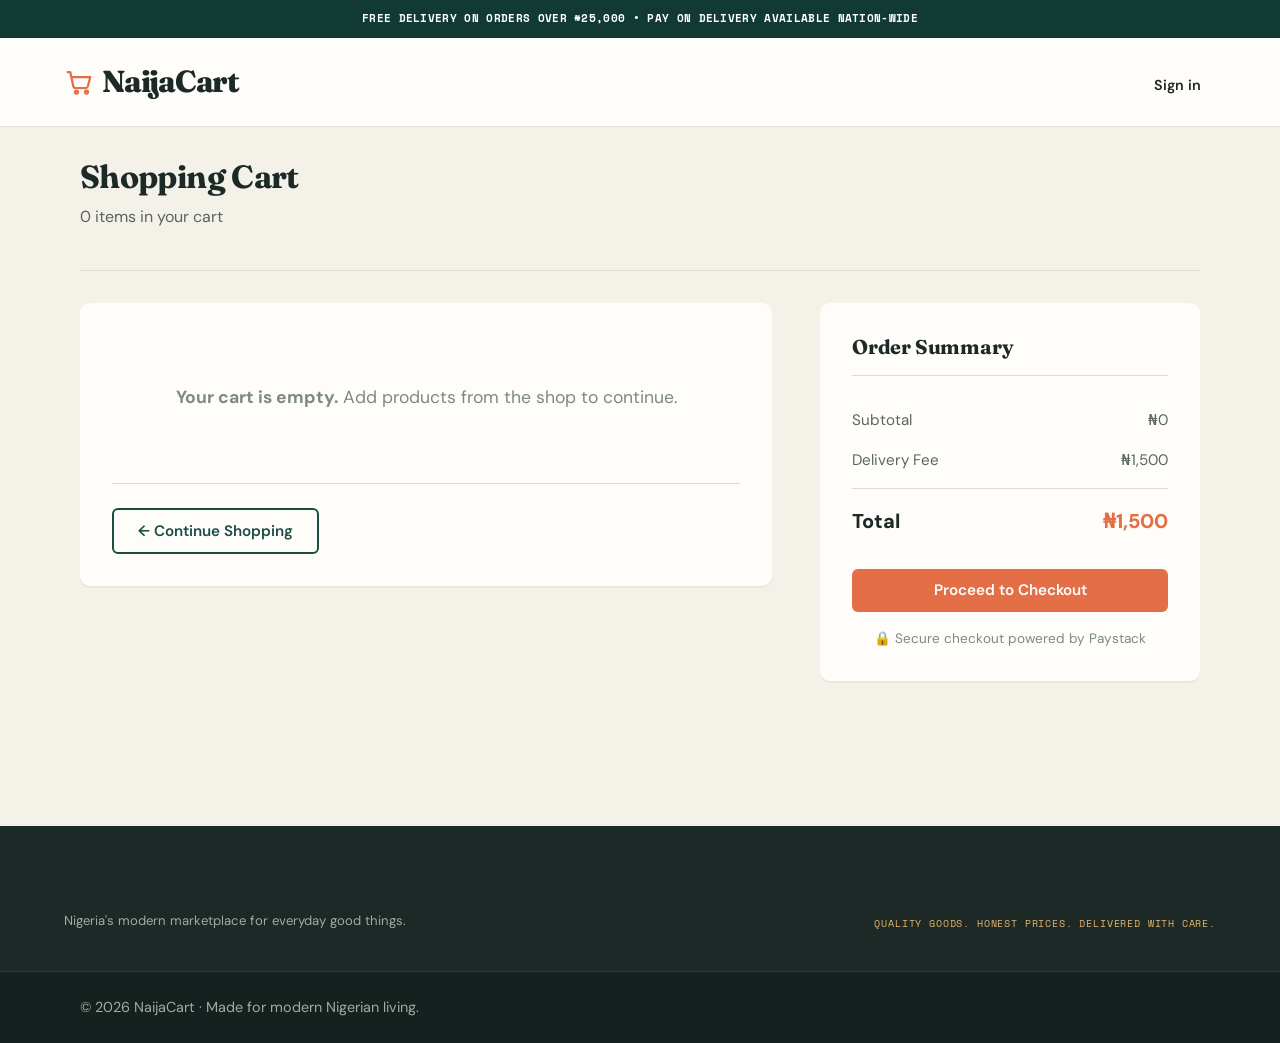
<file: naijacart-frontend/cart.html>
<!doctype html>
<html lang="en">
  <head>
    <meta charset="UTF-8" />
    <meta name="viewport" content="width=device-width, initial-scale=1.0" />
    <title>Shopping Cart - NaijaCart</title>
    <link rel="stylesheet" href="css/styles.css" />
  </head>
  <body>
    <!-- Promo Bar -->
    <div class="promo-bar">
      <div class="container">
        <p>
          Free delivery on orders over ₦25,000 • Pay on delivery available
          nation-wide
        </p>
      </div>
    </div>

    <header class="site-header">
      <div class="container header-inner">
        <a class="logo" href="index.html" aria-label="NaijaCart home">
          <svg
            class="brand-cart"
            aria-hidden="true"
            viewBox="0 0 24 24"
            focusable="false"
          >
            <path
              d="M3 4h2l2.4 11.2a2 2 0 0 0 2 1.6h7.8a2 2 0 0 0 1.9-1.4L21 8H6"
            />
            <circle cx="10" cy="20" r="1.2" />
            <circle cx="18" cy="20" r="1.2" />
          </svg>
          <span>NaijaCart</span>
        </a>
        <nav class="header-actions">
          <div class="account-actions">
            <div class="account-menu-wrap">
              <button
                id="account-btn"
                class="icon-btn"
                type="button"
                aria-expanded="false"
                aria-haspopup="menu"
              >
                Sign in
              </button>
              <div id="account-menu" class="account-menu" role="menu" hidden>
                <button
                  type="button"
                  class="account-menu-item"
                  data-action="profile"
                  role="menuitem"
                >
                  Edit profile
                </button>
                <button
                  type="button"
                  class="account-menu-item danger"
                  data-action="signout"
                  role="menuitem"
                >
                  Sign out
                </button>
              </div>
            </div>
            <a
              id="admin-link"
              class="admin-link"
              href="admin.html"
              aria-label="Open admin dashboard"
              title="Admin dashboard"
              hidden
            >
              <svg aria-hidden="true" viewBox="0 0 24 24" focusable="false">
                <rect x="3" y="3" width="7" height="7" rx="1" />
                <rect x="14" y="3" width="7" height="7" rx="1" />
                <rect x="3" y="14" width="7" height="7" rx="1" />
                <rect x="14" y="14" width="7" height="7" rx="1" />
              </svg>
              <span class="admin-link-label">Admin dashboard</span>
            </a>
          </div>
        </nav>
      </div>
    </header>

    <main class="cart-page">
      <div class="container">
        <div class="cart-page-header">
          <h1>Shopping Cart</h1>
          <p class="cart-count-text">
            <span id="cart-items-count">0</span> items in your cart
          </p>
        </div>

        <div class="cart-layout">
          <!-- Cart Items Section -->
          <div class="cart-items-section">
            <div id="cart-items-container"></div>
            <div class="cart-actions-bottom">
              <a href="index.html" class="btn btn-outline"
                >← Continue Shopping</a
              >
            </div>
          </div>

          <!-- Order Summary Section -->
          <div class="cart-summary-section">
            <div class="order-summary-card">
              <h2>Order Summary</h2>
              <div class="summary-details">
                <div class="summary-row">
                  <span>Subtotal</span>
                  <span id="summary-subtotal">₦0</span>
                </div>
                <div class="summary-row">
                  <span>Delivery Fee</span>
                  <span id="summary-delivery">₦0</span>
                </div>
                <div class="summary-row total">
                  <span>Total</span>
                  <span id="summary-total">₦0</span>
                </div>
              </div>
              <div id="free-delivery-msg" class="free-delivery-msg" hidden>
                ✓ Free delivery on orders over ₦25,000
              </div>
              <button id="checkout-btn" class="btn btn-primary btn-block">
                Proceed to Checkout
              </button>
              <div class="secure-checkout">
                <span>🔒 Secure checkout powered by Paystack</span>
              </div>
            </div>
          </div>
        </div>
      </div>
    </main>

    <!-- Footer -->
    <footer class="site-footer">
      <div class="container footer-inner">
        <div class="footer-brand">
          <h3>NaijaCart</h3>
          <p>Nigeria's modern marketplace for everyday good things.</p>
        </div>
        <p class="footer-meta">
          Quality goods. Honest prices. Delivered with care.
        </p>
      </div>
      <div class="footer-bottom">
        <div class="container">
          <p>
            &copy; 2026 NaijaCart <span aria-hidden="true">&middot;</span> Made
            for modern Nigerian living.
          </p>
        </div>
      </div>
    </footer>

    <!-- Auth dialog -->
    <dialog id="auth-dialog" class="dialog auth-dialog">
      <div class="auth-brand" aria-hidden="true">
        <svg class="auth-brand-icon" viewBox="0 0 24 24" focusable="false">
          <path
            d="M3 4h2l2.4 11.2a2 2 0 0 0 2 1.6h7.8a2 2 0 0 0 1.9-1.4L21 8H6"
          />
          <circle cx="10" cy="20" r="1.2" />
          <circle cx="18" cy="20" r="1.2" />
        </svg>
        <span>NaijaCart</span>
      </div>
      <div class="dialog-head">
        <h2 id="auth-title">Sign in</h2>
        <button
          type="button"
          class="dialog-close"
          data-close
          aria-label="Close dialog"
        >
          &times;
        </button>
      </div>
      <form
        id="auth-form"
        class="auth-form"
        novalidate
        onsubmit="return false;"
      >
        <div id="auth-name-fields" class="field" hidden>
          <label for="auth-first-name">First name</label>
          <input
            id="auth-first-name"
            name="first_name"
            type="text"
            autocomplete="given-name"
            placeholder="e.g. Amara"
            required
          />
        </div>
        <div id="auth-last-name-field" class="field" hidden>
          <label for="auth-last-name">Last name</label>
          <input
            id="auth-last-name"
            name="last_name"
            type="text"
            autocomplete="family-name"
            placeholder="e.g. Okafor"
            required
          />
        </div>
        <div id="auth-phone-field" class="field" hidden>
          <label for="auth-phone">Phone number</label>
          <input
            id="auth-phone"
            name="phone"
            type="tel"
            autocomplete="tel"
            placeholder="e.g. 08012345678"
            required
          />
        </div>
        <div class="field">
          <label for="auth-email">Email</label>
          <input
            id="auth-email"
            name="email"
            type="email"
            autocomplete="email"
            placeholder="e.g. amara@example.com"
            required
          />
        </div>
        <div class="field password-field">
          <label for="auth-password">Password</label>
          <div class="password-input-wrapper">
            <input
              id="auth-password"
              name="password"
              type="password"
              autocomplete="current-password"
              placeholder="At least 6 characters"
              required
            />
            <button
              type="button"
              class="password-toggle"
              aria-label="Show password"
              aria-pressed="false"
            >
              Show
            </button>
          </div>
        </div>
        <div id="auth-address-field" class="field" hidden>
          <label for="auth-address">Address</label>
          <input
            id="auth-address"
            name="address"
            type="text"
            autocomplete="street-address"
            placeholder="e.g. 12 Adeola Street, Lagos"
            required
          />
        </div>
        <p
          id="auth-error"
          class="form-error"
          role="alert"
          tabindex="-1"
          hidden
        ></p>
        <button
          type="submit"
          class="btn btn-primary btn-block"
          id="auth-submit"
        >
          Sign in
        </button>
        <button type="button" class="btn-link" id="auth-toggle">
          New here? Create an account
        </button>
      </form>
    </dialog>

    <script type="module" src="js/cart-page.js?v=20260902-1"></script>
  </body>
</html>
</file>
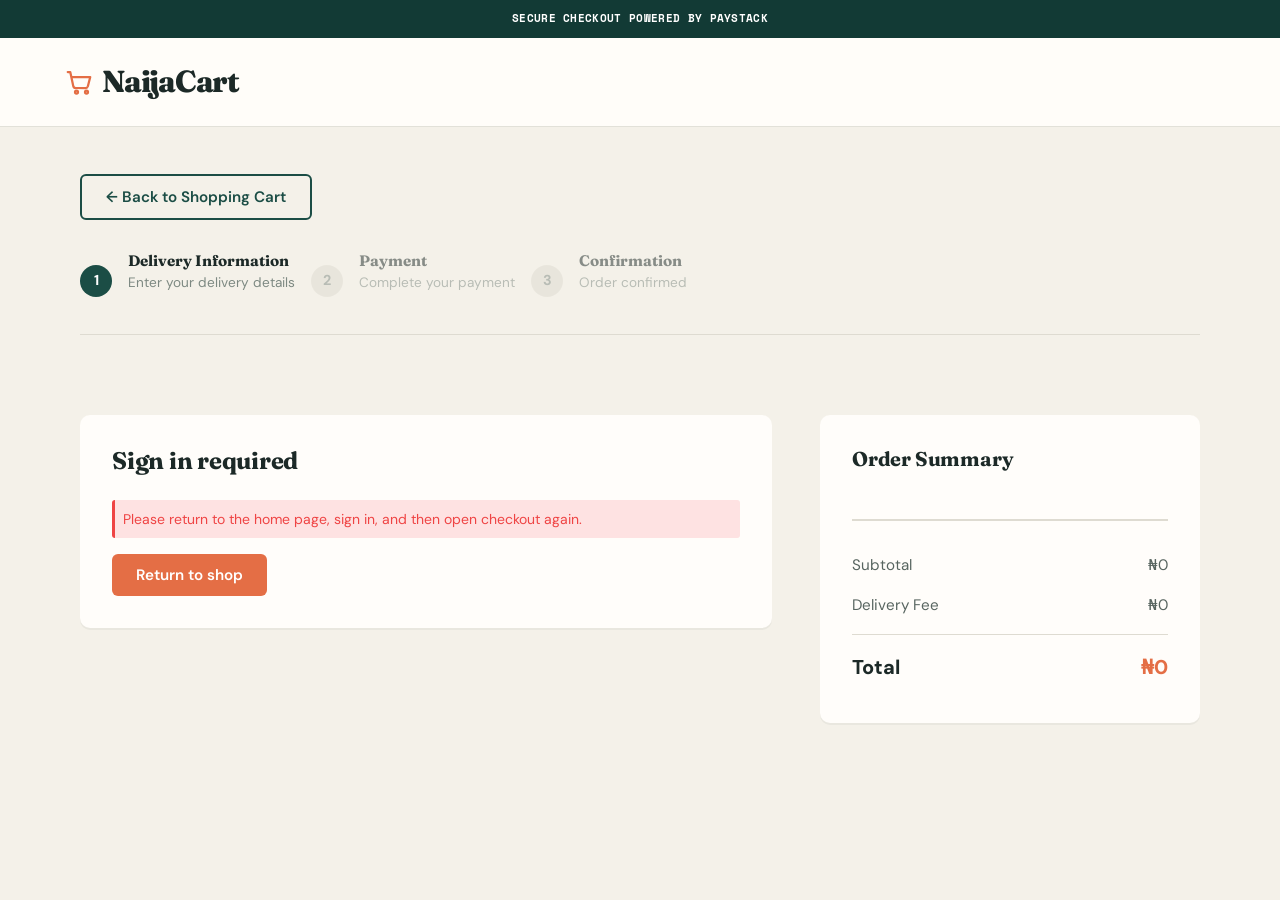
<file: naijacart-frontend/checkout.html>
<!doctype html>
<html lang="en">
  <head>
    <meta charset="UTF-8" />
    <meta name="viewport" content="width=device-width, initial-scale=1.0" />
    <title>Checkout - NaijaCart</title>
    <link rel="stylesheet" href="css/styles.css" />
    <script src="https://js.paystack.co/v1/inline.js"></script>
  </head>
  <body>
    <!-- Promo Bar -->
    <div class="promo-bar">
      <div class="container">
        <p>Secure checkout powered by Paystack</p>
      </div>
    </div>

    <header class="site-header">
      <div class="container header-inner">
        <a class="logo" href="index.html" aria-label="NaijaCart home">
          <svg
            class="brand-cart"
            aria-hidden="true"
            viewBox="0 0 24 24"
            focusable="false"
          >
            <path
              d="M3 4h2l2.4 11.2a2 2 0 0 0 2 1.6h7.8a2 2 0 0 0 1.9-1.4L21 8H6"
            />
            <circle cx="10" cy="20" r="1.2" />
            <circle cx="18" cy="20" r="1.2" />
          </svg>
          <span>NaijaCart</span>
        </a>
      </div>
    </header>

    <main class="checkout-page">
      <div class="container">
        <a href="cart.html" class="btn btn-outline checkout-back-link"
          >← Back to Shopping Cart</a
        >
        <div class="checkout-layout">
          <!-- Checkout Steps -->
          <div class="checkout-steps">
            <div class="step active">
              <div class="step-number">1</div>
              <div class="step-info">
                <h3>Delivery Information</h3>
                <p>Enter your delivery details</p>
              </div>
            </div>
            <div class="step">
              <div class="step-number">2</div>
              <div class="step-info">
                <h3>Payment</h3>
                <p>Complete your payment</p>
              </div>
            </div>
            <div class="step">
              <div class="step-number">3</div>
              <div class="step-info">
                <h3>Confirmation</h3>
                <p>Order confirmed</p>
              </div>
            </div>
          </div>

          <!-- Checkout Form -->
          <div class="checkout-main">
            <div class="checkout-section">
              <h2>Delivery Information</h2>
              <form
                id="checkout-form"
                class="checkout-form"
                autocomplete="on"
                novalidate
              >
                <div class="form-row">
                  <div class="field">
                    <label for="checkout-address">Delivery Address *</label>
                    <input
                      id="checkout-address"
                      name="delivery_address"
                      type="text"
                      required
                      autocomplete="street-address"
                      placeholder="e.g. 12 Allen Avenue, Ikeja, Lagos"
                    />
                  </div>
                  <div class="field">
                    <label for="checkout-phone">Phone Number *</label>
                    <input
                      id="checkout-phone"
                      name="phone"
                      type="tel"
                      required
                      autocomplete="tel"
                      placeholder="080…"
                    />
                  </div>
                </div>

                <fieldset class="field">
                  <legend>Payment Method *</legend>
                  <div class="payment-methods">
                    <div class="payment-option">
                      <input
                        type="radio"
                        id="paystack-payment"
                        name="payment_method"
                        value="paystack"
                        checked
                      />
                      <label for="paystack-payment" class="payment-label">
                        <span class="payment-icon">💳</span>
                        <div class="payment-info">
                          <strong>Pay with Card/Transfer</strong>
                          <small
                            >Instant payment via Paystack (Card, Bank Transfer,
                            USSD)</small
                          >
                        </div>
                      </label>
                    </div>
                    <div class="payment-option">
                      <input
                        type="radio"
                        id="cod-payment"
                        name="payment_method"
                        value="cod"
                      />
                      <label for="cod-payment" class="payment-label">
                        <span class="payment-icon">📦</span>
                        <div class="payment-info">
                          <strong>Pay on Delivery</strong>
                          <small>Cash payment when your order arrives</small>
                        </div>
                      </label>
                    </div>
                  </div>
                </fieldset>

                <p id="checkout-error" class="form-error" hidden></p>
                <button
                  type="button"
                  class="btn btn-primary btn-block"
                  id="checkout-submit-btn"
                >
                  Continue to Payment
                </button>
              </form>
            </div>
          </div>

          <!-- Order Summary -->
          <div class="checkout-sidebar">
            <div class="order-summary">
              <h2>Order Summary</h2>
              <div id="order-items"></div>
              <div class="summary-totals">
                <div class="summary-row">
                  <span>Subtotal</span>
                  <span id="summary-subtotal">₦0</span>
                </div>
                <div class="summary-row">
                  <span>Delivery Fee</span>
                  <span id="summary-delivery">₦0</span>
                </div>
                <div class="summary-row total">
                  <span>Total</span>
                  <span id="summary-total">₦0</span>
                </div>
              </div>
              <div id="free-delivery-msg" class="free-delivery-msg" hidden>
                ✓ Free delivery on orders over ₦25,000
              </div>
            </div>
          </div>
        </div>
      </div>
    </main>

    <script type="module" src="js/checkout.js?v=20260827-9"></script>
  </body>
</html>
</file>
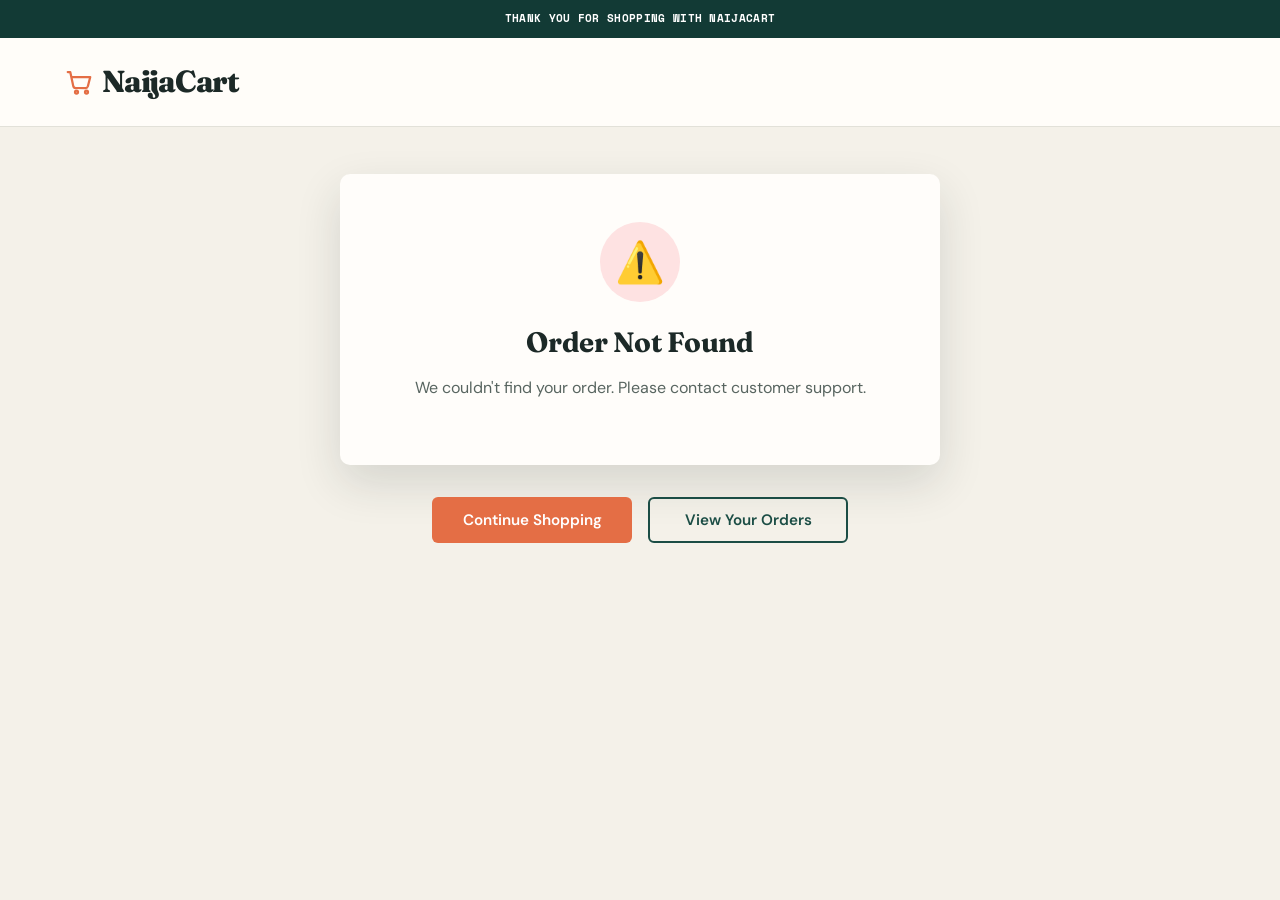
<file: naijacart-frontend/confirmation.html>
<!doctype html>
<html lang="en">
  <head>
    <meta charset="UTF-8" />
    <meta name="viewport" content="width=device-width, initial-scale=1.0" />
    <title>Order Confirmation - NaijaCart</title>
    <link rel="stylesheet" href="css/styles.css" />
  </head>
  <body>
    <!-- Promo Bar -->
    <div class="promo-bar">
      <div class="container">
        <p>Thank you for shopping with NaijaCart</p>
      </div>
    </div>

    <header class="site-header">
      <div class="container header-inner">
        <a class="logo" href="index.html" aria-label="NaijaCart home">
          <svg
            class="brand-cart"
            aria-hidden="true"
            viewBox="0 0 24 24"
            focusable="false"
          >
            <path
              d="M3 4h2l2.4 11.2a2 2 0 0 0 2 1.6h7.8a2 2 0 0 0 1.9-1.4L21 8H6"
            />
            <circle cx="10" cy="20" r="1.2" />
            <circle cx="18" cy="20" r="1.2" />
          </svg>
          <span>NaijaCart</span>
        </a>
      </div>
    </header>

    <main class="confirmation-page">
      <div class="container">
        <div class="confirmation-content">
          <div id="confirmation-message"></div>
          <div class="confirmation-actions">
            <a href="index.html" class="btn btn-primary">Continue Shopping</a>
            <a id="view-orders-link" href="profile.html" class="btn btn-outline"
              >View Your Orders</a
            >
          </div>
        </div>
      </div>
    </main>

    <script type="module" src="js/confirmation.js"></script>
  </body>
</html>
</file>
<file: naijacart-frontend/css/styles.css>
@import url("https://fonts.googleapis.com/css2?family=DM+Sans:wght@400;500;600;700&family=Fraunces:opsz,wght@9..144,600;9..144,700&family=Space+Mono:wght@400;700&display=swap");

/* ============================================================
   NaijaCart — Professional E-Commerce Styling
   Nigerian marketplace with modern, conversion-focused design
   ============================================================ */

:root {
  /* Brand Colors — Nigerian-inspired professional palette */
  --brand-primary: #00695c; /* Deep Nigerian green - trust and growth */
  --brand-primary-dark: #004d40; /* Darker shade for hover states */
  --brand-primary-light: #e0f2f1; /* Light tint for backgrounds */

  /* CTA Colors — High contrast for conversions */
  --cta-primary: #ff6b35; /* Warm orange - urgency and action */
  --cta-primary-hover: #e55a2b; /* Darker orange for hover */
  --cta-secondary: #00695c; /* Brand color for secondary actions */

  /* Neutral Colors — Clean, professional base */
  --ink-primary: #1a1a2e; /* Near-black for primary text */
  --ink-secondary: #4a4a5e; /* Dark gray for secondary text */
  --ink-muted: #6b6b7d; /* Medium gray for subtle text */
  --ink-faint: #8b8b9a; /* Light gray for very subtle text */

  /* Surface Colors — Product-first approach */
  --surface-primary: #ffffff; /* Pure white for cards and main content */
  --surface-secondary: #f8f9fa; /* Very light gray for section backgrounds */
  --surface-tertiary: #e9ecef; /* Light gray for borders and dividers */
  --surface-elevated: #ffffff; /* White with shadow for elevated elements */

  /* Semantic Colors */
  --success: #10b981; /* Green for success states */
  --success-light: #d1fae5; /* Light green for success backgrounds */
  --warning: #f59e0b; /* Amber for warnings */
  --warning-light: #fef3c7; /* Light amber for warning backgrounds */
  --error: #ef4444; /* Red for errors */
  --error-light: #fee2e2; /* Light red for error backgrounds */
  --info: #3b82f6; /* Blue for informational states */
  --info-light: #dbeafe; /* Light blue for info backgrounds */

  /* Typography */
  --font-primary:
    -apple-system, BlinkMacSystemFont, "Segoe UI", Roboto, "Helvetica Neue",
    Arial, sans-serif;
  --font-heading:
    -apple-system, BlinkMacSystemFont, "Segoe UI", Roboto, "Helvetica Neue",
    Arial, sans-serif;

  /* Spacing Scale — Consistent rhythm */
  --space-xs: 0.25rem; /* 4px */
  --space-sm: 0.5rem; /* 8px */
  --space-md: 1rem; /* 16px */
  --space-lg: 1.5rem; /* 24px */
  --space-xl: 2rem; /* 32px */
  --space-2xl: 3rem; /* 48px */

  /* Border Radius — Modern, approachable */
  --radius-sm: 6px;
  --radius-md: 10px;
  --radius-lg: 14px;
  --radius-full: 9999px;

  /* Shadows — Depth and hierarchy */
  --shadow-sm: 0 1px 3px rgba(0, 0, 0, 0.08);
  --shadow-md: 0 4px 12px rgba(0, 0, 0, 0.1);
  --shadow-lg: 0 8px 24px rgba(0, 0, 0, 0.12);
  --shadow-xl: 0 16px 48px rgba(0, 0, 0, 0.15);

  /* Transitions — Smooth interactions */
  --transition-fast: 0.15s ease;
  --transition-base: 0.25s ease;
  --transition-slow: 0.4s ease;
}

/* ============================================================
   Base Styles & Reset
   ============================================================ */
*,
*::before,
*::after {
  box-sizing: border-box;
  margin: 0;
  padding: 0;
}

html {
  font-size: 16px;
  -webkit-font-smoothing: antialiased;
  -moz-osx-font-smoothing: grayscale;
}

body {
  font-family: var(--font-primary);
  background: var(--surface-secondary);
  color: var(--ink-primary);
  line-height: 1.6;
  min-height: 100vh;
}

img {
  max-width: 100%;
  height: auto;
  display: block;
}

button {
  font-family: inherit;
  cursor: pointer;
  border: none;
  background: none;
}

input,
select,
textarea {
  font-family: inherit;
  font-size: inherit;
}

/* ============================================================
   Layout & Container
   ============================================================ */
.container {
  width: min(1280px, 92%);
  margin-inline: auto;
  padding-inline: var(--space-md);
}

/* ============================================================
   Typography
   ============================================================ */
h1,
h2,
h3,
h4,
h5,
h6 {
  font-family: var(--font-heading);
  font-weight: 700;
  line-height: 1.2;
  color: var(--ink-primary);
}

h1 {
  font-size: 2.5rem;
  letter-spacing: -0.02em;
}
h2 {
  font-size: 2rem;
  letter-spacing: -0.01em;
}
h3 {
  font-size: 1.5rem;
}
h4 {
  font-size: 1.25rem;
}
h5 {
  font-size: 1.125rem;
}
h6 {
  font-size: 1rem;
}

p {
  margin-bottom: var(--space-md);
  color: var(--ink-secondary);
}

a {
  color: var(--brand-primary);
  text-decoration: none;
  transition: color var(--transition-fast);
}

a:hover {
  color: var(--brand-primary-dark);
}

/* ============================================================
   Buttons — Professional CTA Design
   ============================================================ */
.btn {
  display: inline-flex;
  align-items: center;
  justify-content: center;
  gap: var(--space-sm);
  padding: 0.75rem 1.5rem;
  border-radius: var(--radius-md);
  border: none;
  font-weight: 600;
  font-size: 0.95rem;
  line-height: 1.2;
  text-decoration: none;
  cursor: pointer;
  transition: all var(--transition-base);
  white-space: nowrap;
}

.btn:focus {
  outline: 2px solid var(--brand-primary);
  outline-offset: 2px;
}

/* Primary CTA — The most important action */
.btn-primary {
  background: var(--cta-primary);
  color: white;
  box-shadow: var(--shadow-sm);
}

.btn-primary:hover {
  background: var(--cta-primary-hover);
  box-shadow: var(--shadow-md);
  transform: translateY(-1px);
}

.btn-primary:active {
  transform: translateY(0);
}

/* Secondary CTA — Alternative actions */
.btn-secondary {
  background: var(--cta-secondary);
  color: white;
  box-shadow: var(--shadow-sm);
}

.btn-secondary:hover {
  background: var(--brand-primary-dark);
  box-shadow: var(--shadow-md);
  transform: translateY(-1px);
}

/* Outline buttons — Less prominent actions */
.btn-outline {
  background: transparent;
  color: var(--brand-primary);
  border: 2px solid var(--brand-primary);
}

.btn-outline:hover {
  background: var(--brand-primary);
  color: white;
}

/* Ghost buttons — Very subtle actions */
.btn-ghost {
  background: transparent;
  color: var(--ink-secondary);
}

.btn-ghost:hover {
  background: var(--surface-tertiary);
  color: var(--ink-primary);
}

/* Button sizes */
.btn-sm {
  padding: 0.5rem 1rem;
  font-size: 0.875rem;
}

.btn-lg {
  padding: 1rem 2rem;
  font-size: 1.125rem;
}

.btn-block {
  width: 100%;
}

/* Link buttons — Text-only actions */
.btn-link {
  background: none;
  border: none;
  color: var(--brand-primary);
  font-weight: 600;
  text-decoration: none;
  cursor: pointer;
  padding: 0;
}

.btn-link:hover {
  text-decoration: underline;
  color: var(--brand-primary-dark);
}

/* ============================================================
   Promo Bar — Announcement Banner
   ============================================================ */
.promo-bar {
  background: var(--brand-primary);
  color: white;
  padding: var(--space-sm) 0;
  text-align: center;
  font-size: 0.875rem;
  font-weight: 600;
}

.promo-bar p {
  margin: 0;
  color: white;
}

/* ============================================================
   Header — Professional Navigation
   ============================================================ */
.site-header {
  background: var(--surface-primary);
  box-shadow: var(--shadow-sm);
  position: sticky;
  top: 0;
  z-index: 100;
  border-bottom: 1px solid var(--surface-tertiary);
}

.header-inner {
  display: flex;
  align-items: center;
  justify-content: space-between;
  gap: var(--space-lg);
  padding: var(--space-md) 0;
  height: 80px;
}

/* Logo */
.logo {
  font-size: 1.75rem;
  font-weight: 800;
  color: var(--brand-primary);
  text-decoration: none;
  letter-spacing: -0.02em;
  display: flex;
  align-items: center;
  gap: var(--space-sm);
}

.logo:hover {
  color: var(--brand-primary-dark);
}

/* Search */
.search-wrap {
  flex: 1;
  max-width: 480px;
  position: relative;
}

.search {
  width: 100%;
  padding: 0.75rem 1rem 0.75rem 2.75rem;
  border: 2px solid var(--surface-tertiary);
  border-radius: var(--radius-full);
  font-size: 0.95rem;
  background: var(--surface-secondary);
  transition: all var(--transition-base);
}

.search:focus {
  outline: none;
  border-color: var(--brand-primary);
  background: var(--surface-primary);
  box-shadow: 0 0 0 3px var(--brand-primary-light);
}

.search::placeholder {
  color: var(--ink-faint);
}

/* Header Actions */
.header-actions {
  display: flex;
  align-items: center;
  gap: var(--space-sm);
}

.icon-btn {
  display: flex;
  align-items: center;
  gap: var(--space-sm);
  padding: 0.6rem 1rem;
  background: var(--surface-secondary);
  border: 1px solid var(--surface-tertiary);
  border-radius: var(--radius-md);
  font-weight: 600;
  font-size: 0.9rem;
  color: var(--ink-secondary);
  transition: all var(--transition-base);
}

.icon-btn:hover {
  background: var(--surface-tertiary);
  color: var(--ink-primary);
  border-color: var(--ink-muted);
}

.icon-btn svg {
  width: 20px;
  height: 20px;
}

/* Cart button with badge */
.cart-btn {
  position: relative;
}

.cart-count {
  background: var(--cta-primary);
  color: white;
  font-size: 0.75rem;
  font-weight: 700;
  padding: 0.2rem 0.5rem;
  border-radius: var(--radius-full);
  min-width: 20px;
  text-align: center;
}

/* ============================================================
   Product Grid — Responsive Layout
   ============================================================ */
.grid {
  display: grid;
  grid-template-columns: repeat(auto-fill, minmax(260px, 1fr));
  gap: var(--space-lg);
  margin-top: var(--space-lg);
}

/* ============================================================
   Product Cards — Clean, Professional Design
   ============================================================ */
.card {
  background: var(--surface-primary);
  border-radius: var(--radius-lg);
  box-shadow: var(--shadow-sm);
  overflow: hidden;
  transition: all var(--transition-base);
  border: 1px solid var(--surface-tertiary);
  display: flex;
  flex-direction: column;
}

.card:hover {
  box-shadow: var(--shadow-lg);
  transform: translateY(-4px);
  border-color: var(--brand-primary-light);
}

.card-img {
  width: 100%;
  height: 220px;
  object-fit: cover;
  background: var(--surface-secondary);
  border-bottom: 1px solid var(--surface-tertiary);
}

.card-body {
  padding: var(--space-lg);
  flex: 1;
  display: flex;
  flex-direction: column;
}

.card-title {
  font-size: 1.1rem;
  font-weight: 600;
  margin-bottom: var(--space-sm);
  color: var(--ink-primary);
  line-height: 1.4;
  display: -webkit-box;
  line-clamp: 2;
  -webkit-line-clamp: 2;
  -webkit-box-orient: vertical;
  overflow: hidden;
}

.card-price {
  color: var(--cta-primary);
  font-weight: 800;
  font-size: 1.5rem;
  margin-bottom: var(--space-md);
  letter-spacing: -0.01em;
}

.card-footer {
  margin-top: auto;
}

/* ============================================================
   Category Chips — Modern Filter Design
   ============================================================ */
.category-section {
  padding: var(--space-xl) 0;
  background: var(--surface-primary);
  border-bottom: 1px solid var(--surface-tertiary);
}

.category-section h2 {
  margin-bottom: var(--space-lg);
  font-size: 1.5rem;
}

.chips {
  display: flex;
  gap: var(--space-sm);
  flex-wrap: wrap;
}

.chip {
  padding: 0.6rem 1.2rem;
  border: 2px solid var(--surface-tertiary);
  border-radius: var(--radius-full);
  background: var(--surface-primary);
  color: var(--ink-secondary);
  font-weight: 600;
  font-size: 0.9rem;
  cursor: pointer;
  transition: all var(--transition-base);
}

.chip:hover {
  border-color: var(--brand-primary);
  color: var(--brand-primary);
  background: var(--brand-primary-light);
}

.chip.active {
  background: var(--brand-primary);
  color: white;
  border-color: var(--brand-primary);
}

/* ============================================================
   Catalog Section
   ============================================================ */
.catalog-section {
  padding: var(--space-2xl) 0;
}

.toolbar {
  display: flex;
  justify-content: space-between;
  align-items: center;
  margin-bottom: var(--space-xl);
  flex-wrap: wrap;
  gap: var(--space-md);
}

.sort-label {
  display: flex;
  align-items: center;
  gap: var(--space-sm);
  font-weight: 600;
  color: var(--ink-secondary);
}

.sort-select {
  padding: 0.6rem 2rem 0.6rem 1rem;
  border: 2px solid var(--surface-tertiary);
  border-radius: var(--radius-md);
  font-size: 0.95rem;
  background: var(--surface-primary);
  color: var(--ink-primary);
  cursor: pointer;
  appearance: none;
  background-image: url("data:image/svg+xml,%3Csvg xmlns='http://www.w3.org/2000/svg' width='12' height='12' viewBox='0 0 12 12'%3E%3Cpath fill='%236b6b7d' d='M6 8L1 3h10z'/%3E%3C/svg%3E");
  background-repeat: no-repeat;
  background-position: right 0.75rem center;
  transition: border-color var(--transition-fast);
}

.sort-select:focus {
  outline: none;
  border-color: var(--brand-primary);
}

/* ============================================================
   Dialogs/Modals — Professional Overlay Design
   ============================================================ */
.dialog {
  border: none;
  border-radius: var(--radius-lg);
  box-shadow: var(--shadow-xl);
  padding: 0;
  max-width: 520px;
  width: 90%;
  max-height: 90vh;
  overflow-y: auto;
  background: var(--surface-primary);
  z-index: 1000;
}

.dialog::backdrop {
  background: rgba(0, 0, 0, 0.5);
  backdrop-filter: blur(4px);
  z-index: 999;
}

.dialog-head {
  display: flex;
  justify-content: space-between;
  align-items: center;
  padding: var(--space-lg);
  border-bottom: 1px solid var(--surface-tertiary);
  background: var(--surface-secondary);
}

.dialog-head h2 {
  margin: 0;
  font-size: 1.25rem;
}

.dialog-close {
  width: 36px;
  height: 36px;
  display: flex;
  align-items: center;
  justify-content: center;
  border: none;
  background: var(--surface-tertiary);
  border-radius: var(--radius-md);
  color: var(--ink-secondary);
  font-size: 1.5rem;
  cursor: pointer;
  transition: all var(--transition-fast);
}

.dialog-close:hover {
  background: var(--ink-muted);
  color: white;
}

.dialog-body {
  padding: var(--space-lg);
}

/* ============================================================
   Forms — Professional Input Design
   ============================================================ */
.auth-form {
  padding: var(--space-lg);
}

.field {
  margin-bottom: var(--space-lg);
}

.field label,
.field legend {
  display: block;
  margin-bottom: var(--space-sm);
  font-weight: 600;
  font-size: 0.9rem;
  color: var(--ink-primary);
}

.checkout-form fieldset {
  border: 0;
  padding: 0;
}

.field input,
.field select,
.field textarea {
  width: 100%;
  padding: 0.75rem 1rem;
  border: 2px solid var(--surface-tertiary);
  border-radius: var(--radius-md);
  font-size: 1rem;
  background: var(--surface-primary);
  color: var(--ink-primary);
  transition: all var(--transition-fast);
}

.field input:focus,
.field select:focus,
.field textarea:focus {
  outline: none;
  border-color: var(--brand-primary);
  box-shadow: 0 0 0 3px var(--brand-primary-light);
}

.field input::placeholder {
  color: var(--ink-faint);
}

.form-error {
  color: var(--error);
  font-size: 0.875rem;
  margin-top: var(--space-sm);
  padding: var(--space-sm);
  background: var(--error-light);
  border-radius: var(--radius-sm);
  border-left: 3px solid var(--error);
}

.form-success {
  color: var(--success);
  font-size: 0.875rem;
  margin-top: var(--space-sm);
  padding: var(--space-sm);
  background: var(--success-light);
  border-radius: var(--radius-sm);
  border-left: 3px solid var(--success);
}

.cart-empty {
  text-align: center;
  color: var(--ink-muted);
  padding: var(--space-2xl) var(--space-md);
  font-size: 1.1rem;
}

.qty-btn {
  width: 28px;
  height: 28px;
  border: none;
  background: var(--surface-primary);
  border-radius: var(--radius-sm);
  cursor: pointer;
  font-weight: 600;
  color: var(--ink-primary);
  transition: all var(--transition-fast);
  display: flex;
  align-items: center;
  justify-content: center;
  font-size: 1rem;
}

.qty-btn:hover:not(:disabled) {
  background: var(--brand-primary);
  color: white;
}

.qty-btn:disabled {
  opacity: 0.5;
  cursor: not-allowed;
}

/* ============================================================
   Cart Page — Professional Full Page Layout (Jumia-style)
   ============================================================ */
.cart-page {
  padding: var(--space-xl) 0;
  min-height: calc(100vh - 200px);
}

.cart-page-header {
  margin-bottom: var(--space-xl);
  padding-bottom: var(--space-lg);
  border-bottom: 1px solid var(--surface-tertiary);
}

.cart-page-header h1 {
  font-size: 2rem;
  margin-bottom: var(--space-sm);
}

.cart-count-text {
  font-size: 1rem;
  color: var(--ink-secondary);
}

.cart-layout {
  display: grid;
  grid-template-columns: 1fr 380px;
  gap: var(--space-2xl);
  align-items: start;
}

/* Cart Items Section */
.cart-items-section {
  background: var(--surface-primary);
  border-radius: var(--radius-lg);
  box-shadow: var(--shadow-sm);
  padding: var(--space-xl);
}

.cart-list-toolbar {
  display: flex;
  justify-content: flex-end;
  padding-bottom: var(--space-lg);
}

.select-all-control {
  display: inline-flex;
  align-items: center;
  gap: var(--space-sm);
  font-weight: 600;
  color: var(--ink-secondary);
  cursor: pointer;
}

.select-all-control input,
.cart-select-box {
  width: 18px;
  height: 18px;
  accent-color: var(--brand-primary);
  cursor: pointer;
}

.cart-item {
  display: grid;
  grid-template-columns: 36px 120px 1fr auto;
  gap: var(--space-lg);
  padding: var(--space-lg) 0;
  border-bottom: 1px solid var(--surface-tertiary);
  align-items: center;
}

.cart-item:last-child {
  border-bottom: none;
}

.cart-select {
  display: flex;
  align-items: center;
  justify-content: center;
}

.cart-item-image {
  width: 120px;
  height: 120px;
  border-radius: var(--radius-md);
  overflow: hidden;
  background: var(--surface-secondary);
}

.cart-item-image img {
  width: 100%;
  height: 100%;
  object-fit: cover;
}

.cart-item-details {
  display: flex;
  flex-direction: column;
  gap: var(--space-sm);
}

.cart-item-name {
  font-size: 1.1rem;
  font-weight: 600;
  color: var(--ink-primary);
  line-height: 1.4;
}

.cart-item-header {
  display: flex;
  align-items: flex-start;
  justify-content: space-between;
  gap: var(--space-md);
}

.cart-item-category {
  font-size: 0.9rem;
  color: var(--ink-muted);
}

.cart-item-price {
  font-size: 1.25rem;
  font-weight: 700;
  color: var(--cta-primary);
}

.cart-item-stock {
  font-size: 0.85rem;
  color: var(--ink-muted);
}

.cart-item-actions {
  display: flex;
  flex-direction: column;
  align-items: flex-end;
  gap: var(--space-md);
  min-width: 150px;
}

.quantity-control {
  display: flex;
  align-items: center;
  gap: var(--space-xs);
  background: var(--surface-secondary);
  border-radius: var(--radius-sm);
  padding: 4px;
}

.qty-value {
  min-width: 40px;
  text-align: center;
  font-weight: 600;
  font-size: 1rem;
}

.item-total {
  font-size: 1.1rem;
  font-weight: 700;
  color: var(--ink-primary);
}

.cart-remove {
  flex-shrink: 0;
  padding: 0.4rem 0.7rem;
  border: 1px solid rgba(228, 110, 69, 0.3);
  border-radius: var(--radius-sm);
  background: rgba(228, 110, 69, 0.06);
  color: var(--cta-primary);
  font-size: 0.8rem;
  font-weight: 700;
  line-height: 1.2;
  transition:
    background var(--transition-fast),
    border-color var(--transition-fast),
    color var(--transition-fast),
    transform var(--transition-fast);
}

.cart-remove:hover,
.cart-remove:focus-visible {
  background: var(--cta-primary);
  border-color: var(--cta-primary);
  color: var(--surface-primary);
  outline: none;
}

.cart-remove:active {
  transform: translateY(1px);
}

.cart-actions-bottom {
  display: flex;
  justify-content: space-between;
  align-items: center;
  padding-top: var(--space-lg);
  margin-top: var(--space-lg);
  border-top: 1px solid var(--surface-tertiary);
}

/* Empty Cart */
.empty-cart {
  text-align: center;
  padding: var(--space-2xl) var(--space-md);
}

.empty-cart-icon {
  font-size: 4rem;
  margin-bottom: var(--space-lg);
}

.empty-cart h2 {
  font-size: 1.5rem;
  margin-bottom: var(--space-sm);
  color: var(--ink-primary);
}

.empty-cart p {
  color: var(--ink-muted);
  margin-bottom: var(--space-lg);
}

/* Cart Summary Section */
.cart-summary-section {
  position: sticky;
  top: 100px;
}

.order-summary-card {
  background: var(--surface-primary);
  border-radius: var(--radius-lg);
  box-shadow: var(--shadow-sm);
  padding: var(--space-xl);
}

.order-summary-card h2 {
  font-size: 1.25rem;
  margin-bottom: var(--space-lg);
  padding-bottom: var(--space-md);
  border-bottom: 1px solid var(--surface-tertiary);
}

.summary-details {
  margin-bottom: var(--space-lg);
}

.summary-row {
  display: flex;
  justify-content: space-between;
  padding: var(--space-sm) 0;
  font-size: 0.95rem;
  color: var(--ink-secondary);
}

.summary-row.total {
  font-size: 1.25rem;
  font-weight: 800;
  color: var(--ink-primary);
  padding-top: var(--space-md);
  border-top: 2px solid var(--surface-tertiary);
  margin-top: var(--space-sm);
}

.summary-row.total span:last-child {
  color: var(--cta-primary);
}

.free-delivery-msg {
  margin-bottom: var(--space-lg);
  padding: var(--space-sm);
  background: var(--success-light);
  color: var(--success);
  border-radius: var(--radius-sm);
  font-size: 0.85rem;
  text-align: center;
}

.secure-checkout {
  text-align: center;
  margin-top: var(--space-md);
  font-size: 0.85rem;
  color: var(--ink-muted);
}

/* Responsive Cart Page */
@media (max-width: 1024px) {
  .cart-layout {
    grid-template-columns: 1fr;
  }

  .cart-summary-section {
    position: static;
    order: -1;
  }
}

@media (max-width: 640px) {
  .cart-item {
    grid-template-columns: 80px 1fr;
    gap: var(--space-md);
  }

  .cart-item-image {
    width: 80px;
    height: 80px;
  }

  .cart-item-actions {
    grid-column: 1 / -1;
    flex-direction: row;
    justify-content: space-between;
    align-items: center;
    min-width: auto;
  }

  .cart-items-section,
  .order-summary-card {
    padding: var(--space-lg);
  }
}

/* ============================================================
   Checkout Form
   ============================================================ */
.checkout-total {
  font-size: 1.5rem;
  font-weight: 800;
  text-align: center;
  margin: var(--space-lg) 0;
  color: var(--brand-primary);
  padding: var(--space-lg);
  background: var(--brand-primary-light);
  border-radius: var(--radius-md);
}

/* Payment Methods */
.payment-methods {
  margin: var(--space-lg) 0;
}

.payment-methods label {
  font-weight: 600;
  margin-bottom: var(--space-md);
  display: block;
}

.payment-option {
  margin-bottom: var(--space-sm);
}

.payment-option input[type="radio"] {
  display: none;
}

.payment-label {
  display: flex;
  align-items: center;
  gap: var(--space-md);
  padding: var(--space-md);
  border: 2px solid var(--surface-tertiary);
  border-radius: var(--radius-md);
  cursor: pointer;
  transition: all var(--transition-base);
  background: var(--surface-primary);
}

.payment-label:hover {
  border-color: var(--brand-primary-light);
  background: var(--brand-primary-light);
}

.payment-option input[type="radio"]:checked + .payment-label {
  border-color: var(--brand-primary);
  background: var(--brand-primary-light);
  box-shadow: 0 0 0 3px var(--brand-primary-light);
}

.payment-icon {
  font-size: 1.5rem;
  display: flex;
  align-items: center;
  justify-content: center;
  width: 40px;
  height: 40px;
  background: var(--surface-secondary);
  border-radius: var(--radius-sm);
}

.payment-info {
  flex: 1;
}

.payment-info strong {
  display: block;
  color: var(--ink-primary);
  font-size: 0.95rem;
}

.payment-info small {
  display: block;
  color: var(--ink-muted);
  font-size: 0.85rem;
  margin-top: 2px;
}

/* ============================================================
   Checkout Page
   ============================================================ */
.checkout-page {
  padding: var(--space-2xl) 0;
  min-height: calc(100vh - 160px);
}

.checkout-layout {
  display: grid;
  grid-template-columns: 1fr 380px;
  grid-template-areas:
    "steps steps"
    "main sidebar";
  align-items: start;
  gap: var(--space-2xl);
  margin-top: var(--space-xl);
}

/* Checkout Steps */
.checkout-steps {
  grid-area: steps;
  display: flex;
  gap: var(--space-md);
  margin-bottom: var(--space-xl);
  padding-bottom: var(--space-lg);
  border-bottom: 1px solid var(--surface-tertiary);
}

.step {
  display: flex;
  align-items: center;
  gap: var(--space-md);
  opacity: 0.5;
  transition: opacity var(--transition-base);
}

.step.active {
  opacity: 1;
}

.step-number {
  width: 32px;
  height: 32px;
  border-radius: 50%;
  background: var(--surface-tertiary);
  color: var(--ink-muted);
  display: flex;
  align-items: center;
  justify-content: center;
  font-weight: 700;
  font-size: 0.9rem;
}

.step.active .step-number {
  background: var(--brand-primary);
  color: white;
}

.step-info h3 {
  font-size: 0.95rem;
  margin-bottom: 2px;
  color: var(--ink-primary);
}

.step-info p {
  font-size: 0.85rem;
  color: var(--ink-muted);
}

/* Checkout Main */
.checkout-main {
  grid-area: main;
  background: var(--surface-primary);
  border-radius: var(--radius-lg);
  box-shadow: var(--shadow-sm);
  padding: var(--space-xl);
}

.checkout-section h2 {
  margin-bottom: var(--space-lg);
  font-size: 1.5rem;
}

.checkout-form {
  display: flex;
  flex-direction: column;
  gap: var(--space-lg);
}

.form-row {
  display: grid;
  grid-template-columns: 1fr 1fr;
  gap: var(--space-md);
}

.checkout-form .field {
  margin-bottom: 0;
}

/* Checkout Sidebar */
.checkout-sidebar {
  grid-area: sidebar;
  position: sticky;
  top: 100px;
  height: fit-content;
}

.order-summary {
  background: var(--surface-primary);
  border-radius: var(--radius-lg);
  box-shadow: var(--shadow-sm);
  padding: var(--space-xl);
}

.order-summary h2 {
  margin-bottom: var(--space-lg);
  font-size: 1.25rem;
}

#order-items {
  max-height: 300px;
  overflow-y: auto;
  margin-bottom: var(--space-lg);
  padding-right: var(--space-sm);
}

.order-item {
  display: flex;
  gap: var(--space-md);
  padding: var(--space-md) 0;
  border-bottom: 1px solid var(--surface-tertiary);
}

.order-item:last-child {
  border-bottom: none;
}

.order-item-image {
  width: 60px;
  height: 60px;
  object-fit: cover;
  border-radius: var(--radius-sm);
  background: var(--surface-secondary);
}

.order-item-details {
  flex: 1;
}

.order-item-name {
  font-size: 0.9rem;
  font-weight: 600;
  color: var(--ink-primary);
  margin-bottom: var(--space-xs);
}

.order-item-qty {
  font-size: 0.85rem;
  color: var(--ink-muted);
}

.order-item-price {
  font-weight: 700;
  color: var(--cta-primary);
}

.summary-totals {
  border-top: 2px solid var(--surface-tertiary);
  padding-top: var(--space-lg);
}

.summary-row {
  display: flex;
  justify-content: space-between;
  padding: var(--space-sm) 0;
  font-size: 0.95rem;
  color: var(--ink-secondary);
}

.summary-row.total {
  font-size: 1.25rem;
  font-weight: 800;
  color: var(--ink-primary);
  padding-top: var(--space-md);
  border-top: 1px solid var(--surface-tertiary);
  margin-top: var(--space-sm);
}

.summary-row.total span:last-child {
  color: var(--cta-primary);
}

.free-delivery-msg {
  margin-top: var(--space-md);
  padding: var(--space-sm);
  background: var(--success-light);
  color: var(--success);
  border-radius: var(--radius-sm);
  font-size: 0.85rem;
  text-align: center;
}

/* Loading Overlay */
.loading-overlay {
  position: fixed;
  top: 0;
  left: 0;
  right: 0;
  bottom: 0;
  background: rgba(255, 255, 255, 0.95);
  display: flex;
  flex-direction: column;
  align-items: center;
  justify-content: center;
  z-index: 10000;
  color: var(--ink-primary);
}

.loading-spinner {
  width: 60px;
  height: 60px;
  border: 4px solid var(--surface-tertiary);
  border-top-color: var(--brand-primary);
  border-radius: 50%;
  animation: spin 1s linear infinite;
  margin-bottom: var(--space-lg);
}

@keyframes spin {
  to {
    transform: rotate(360deg);
  }
}

.loading-overlay p {
  font-size: 1.25rem;
  font-weight: 600;
  color: var(--ink-primary);
  margin-bottom: var(--space-sm);
}

.loading-overlay .sub-text {
  font-size: 0.9rem;
  color: var(--ink-muted);
}

/* Responsive Checkout */
@media (max-width: 1024px) {
  .checkout-layout {
    grid-template-columns: 1fr;
    grid-template-areas:
      "steps"
      "main"
      "sidebar";
  }

  .checkout-sidebar {
    position: static;
  }
}

@media (max-width: 640px) {
  .checkout-steps {
    flex-direction: column;
    gap: var(--space-sm);
  }

  .form-row {
    grid-template-columns: 1fr;
  }

  .checkout-main,
  .order-summary {
    padding: var(--space-lg);
  }
}

/* ============================================================
   Confirmation Page
   ============================================================ */
.confirmation-page {
  padding: var(--space-2xl) 0;
  min-height: calc(100vh - 160px);
}

.confirmation-content {
  max-width: 600px;
  margin: 0 auto;
  text-align: center;
}

.confirmation-success,
.confirmation-error {
  background: var(--surface-primary);
  border-radius: var(--radius-lg);
  box-shadow: var(--shadow-lg);
  padding: var(--space-2xl);
  margin-bottom: var(--space-xl);
}

.success-icon,
.error-icon {
  width: 80px;
  height: 80px;
  border-radius: 50%;
  display: flex;
  align-items: center;
  justify-content: center;
  font-size: 2.5rem;
  margin: 0 auto var(--space-lg);
}

.success-icon {
  background: var(--success-light);
  color: var(--success);
}

.error-icon {
  background: var(--error-light);
  color: var(--error);
}

.confirmation-success h2,
.confirmation-error h2 {
  font-size: 1.75rem;
  margin-bottom: var(--space-md);
  color: var(--ink-primary);
}

.confirmation-success p,
.confirmation-error p {
  font-size: 1rem;
  color: var(--ink-secondary);
  margin-bottom: var(--space-md);
}

.order-details {
  font-size: 0.9rem;
  color: var(--ink-muted);
  background: var(--surface-secondary);
  padding: var(--space-md);
  border-radius: var(--radius-sm);
  display: inline-block;
}

.confirmation-actions {
  display: flex;
  gap: var(--space-md);
  justify-content: center;
  flex-wrap: wrap;
}

.confirmation-actions .btn {
  min-width: 200px;
}

.confirmation-loading {
  text-align: center;
  padding: var(--space-2xl);
}

.confirmation-loading .loading-spinner {
  width: 50px;
  height: 50px;
  border: 4px solid var(--surface-tertiary);
  border-top-color: var(--brand-primary);
  border-radius: 50%;
  animation: spin 1s linear infinite;
  margin: 0 auto var(--space-lg);
}

/* ============================================================
   Footer — Professional Footer Design
   ============================================================ */
.site-footer {
  background: var(--ink-primary);
  color: white;
  margin-top: var(--space-2xl);
}

.footer-inner {
  display: grid;
  grid-template-columns: repeat(auto-fit, minmax(200px, 1fr));
  gap: var(--space-xl);
  padding: var(--space-2xl) 0;
}

.footer-section h3 {
  color: white;
  margin-bottom: var(--space-md);
  font-size: 1.5rem;
}

.footer-section h4 {
  color: white;
  margin-bottom: var(--space-md);
  font-size: 1.1rem;
}

.footer-section p {
  color: var(--ink-faint);
  line-height: 1.6;
}

.footer-section ul {
  list-style: none;
}

.footer-section li {
  margin-bottom: var(--space-sm);
}

.footer-section a {
  color: var(--ink-faint);
  transition: color var(--transition-fast);
}

.footer-section a:hover {
  color: white;
}

.footer-bottom {
  background: rgba(0, 0, 0, 0.2);
  padding: var(--space-lg) 0;
  border-top: 1px solid rgba(255, 255, 255, 0.1);
}

.footer-bottom p {
  margin: 0;
  color: var(--ink-faint);
  font-size: 0.9rem;
}

/* ============================================================
   Admin page
   ============================================================ */
.admin-page {
  background: var(--surface-secondary);
}

.admin-shell {
  width: min(1000px, 92%);
  margin: 0 auto;
  padding: var(--space-2xl) 0;
}

.admin-header,
.admin-toolbar {
  display: flex;
  align-items: flex-start;
  justify-content: space-between;
  gap: var(--space-lg);
  margin-bottom: var(--space-xl);
}

.admin-header p:last-child {
  margin-bottom: 0;
}

.admin-panel {
  background: var(--surface-primary);
  border: 1px solid var(--surface-tertiary);
  border-radius: var(--radius-md);
  box-shadow: var(--shadow-sm);
  padding: var(--space-xl);
  margin-bottom: var(--space-xl);
}

.admin-nav {
  display: flex;
  gap: var(--space-xs);
  overflow-x: auto;
  border-bottom: 1px solid var(--surface-tertiary);
  margin-bottom: var(--space-xl);
}

.admin-nav-button {
  border: 0;
  border-bottom: 3px solid transparent;
  background: transparent;
  color: var(--ink-muted);
  cursor: pointer;
  font: inherit;
  font-weight: 700;
  padding: var(--space-md) var(--space-lg);
  white-space: nowrap;
}

.admin-nav-button:hover,
.admin-nav-button.active {
  color: var(--cta-primary);
  border-bottom-color: var(--cta-primary);
}

.admin-section-heading {
  display: flex;
  align-items: end;
  justify-content: space-between;
  gap: var(--space-lg);
  margin-bottom: var(--space-lg);
}

.admin-section-heading h3,
.admin-section-heading p {
  margin-bottom: 0;
}

.admin-section-heading > p {
  color: var(--ink-muted);
  text-align: right;
}

.admin-stats-grid {
  display: grid;
  grid-template-columns: repeat(auto-fit, minmax(150px, 1fr));
  gap: var(--space-md);
  margin-bottom: var(--space-xl);
}

.stat-card {
  background: linear-gradient(135deg, #fff6d6, #fff);
  border: 1px solid #e8d9a0;
  border-radius: var(--radius-md);
  padding: var(--space-lg) var(--space-md);
  box-shadow: var(--shadow-sm);
  cursor: pointer;
  font: inherit;
  text-align: left;
  transition:
    transform var(--transition-fast),
    box-shadow var(--transition-fast);
}

.stat-card:hover,
.stat-card:focus-visible {
  transform: translateY(-2px);
  box-shadow: var(--shadow-md);
  outline: 2px solid var(--cta-primary);
  outline-offset: 2px;
}

.stat-card.warning {
  background: linear-gradient(135deg, #fff0ee, #fff);
  border-color: #f0b7a8;
}

.stat-card span {
  display: block;
  font-size: 0.85rem;
  color: var(--ink-muted);
  margin-bottom: var(--space-xs);
}

.stat-card strong {
  font-size: clamp(1.4rem, 2vw, 2rem);
  color: var(--ink-primary);
}

.stat-card small {
  display: block;
  color: var(--ink-muted);
  margin-top: var(--space-xs);
}

.admin-form {
  display: grid;
  gap: var(--space-md);
  max-width: 720px;
}

.admin-form h3 {
  margin-bottom: var(--space-sm);
}

.admin-form-grid {
  display: grid;
  grid-template-columns: repeat(2, minmax(0, 1fr));
  gap: var(--space-md);
}

.admin-product-list {
  display: grid;
  gap: var(--space-sm);
}

.admin-product-row {
  display: flex;
  align-items: center;
  justify-content: space-between;
  gap: var(--space-lg);
  padding: var(--space-md);
  background: var(--surface-primary);
  border: 1px solid var(--surface-tertiary);
  border-radius: var(--radius-sm);
}

.admin-product-row strong,
.admin-product-row span {
  display: block;
}

.admin-users-list {
  display: grid;
  gap: var(--space-sm);
}

.admin-user-row {
  display: flex;
  align-items: center;
  justify-content: space-between;
  gap: var(--space-lg);
  padding: var(--space-md);
  border: 1px solid var(--surface-tertiary);
  border-radius: var(--radius-sm);
}

.admin-user-row strong,
.admin-user-row span {
  display: block;
}

.admin-user-row span {
  color: var(--ink-muted);
  font-size: 0.9rem;
  margin-top: var(--space-xs);
}

.admin-user-meta {
  text-align: right;
}

.admin-product-row span {
  color: var(--ink-muted);
  font-size: 0.9rem;
  margin-top: var(--space-xs);
}

.admin-orders-list {
  display: grid;
  gap: var(--space-md);
}

.admin-order-row {
  padding: var(--space-lg);
  background: var(--surface-primary);
  border: 1px solid var(--surface-tertiary);
  border-radius: var(--radius-md);
}

.admin-order-header {
  display: flex;
  justify-content: space-between;
  align-items: center;
  margin-bottom: var(--space-md);
  padding-bottom: var(--space-sm);
  border-bottom: 1px solid var(--surface-tertiary);
  gap: var(--space-md);
}

.admin-order-header strong {
  font-size: 1.1rem;
  color: var(--ink-primary);
}

.admin-order-header span {
  color: var(--ink-muted);
  font-size: 0.9rem;
}

.admin-order-customer {
  margin-bottom: var(--space-md);
  padding: var(--space-md);
  background: var(--surface-secondary);
  border-radius: var(--radius-sm);
}

.admin-order-customer p {
  margin: var(--space-xs) 0;
  font-size: 0.9rem;
  color: var(--ink-secondary);
}

.admin-order-customer strong {
  color: var(--ink-primary);
}

.admin-order-items {
  margin-bottom: var(--space-md);
}

.admin-order-items > strong {
  display: block;
  margin-bottom: var(--space-sm);
  color: var(--ink-primary);
}

.admin-order-item {
  padding: var(--space-sm) var(--space-md);
  background: var(--surface-secondary);
  border-radius: var(--radius-sm);
  margin-bottom: var(--space-xs);
  font-size: 0.9rem;
  color: var(--ink-secondary);
}

.admin-order-total {
  padding-top: var(--space-md);
  border-top: 2px solid var(--surface-tertiary);
  text-align: right;
}

.admin-order-total strong {
  font-size: 1.25rem;
  color: var(--cta-primary);
}

.btn-danger {
  background: var(--error);
  color: white;
}

.btn-danger:hover {
  background: #c92f2f;
}

.form-success {
  color: var(--success);
  margin: 0;
}

@media (max-width: 640px) {
  .admin-header,
  .admin-toolbar,
  .admin-product-row,
  .admin-order-header,
  .admin-user-row {
    align-items: stretch;
    flex-direction: column;
  }

  .admin-user-meta {
    text-align: left;
  }

  .admin-order-header span,
  .admin-user-row span,
  .admin-order-customer p {
    overflow-wrap: anywhere;
  }

  .admin-form-grid {
    grid-template-columns: 1fr;
  }

  .admin-nav {
    display: grid;
    grid-template-columns: repeat(2, minmax(0, 1fr));
    gap: var(--space-xs);
    overflow: visible;
    border: 0;
    background: var(--surface-primary);
    border-radius: var(--radius-md);
    box-shadow: var(--shadow-sm);
    padding: var(--space-xs);
  }

  .admin-nav-button {
    min-width: 0;
    border: 1px solid transparent;
    border-radius: var(--radius-sm);
    padding: var(--space-sm) var(--space-xs);
    text-align: center;
    white-space: normal;
    line-height: 1.2;
  }

  .admin-nav-button:hover,
  .admin-nav-button.active {
    border-color: var(--cta-primary);
    background: var(--surface-secondary);
  }

  .admin-section-heading {
    align-items: flex-start;
    flex-direction: column;
  }

  .admin-section-heading > p {
    text-align: left;
  }
}

/* ============================================================
   Responsive Design
   ============================================================ */
@media (max-width: 768px) {
  .promo-bar {
    font-size: 0.75rem;
    padding: var(--space-xs) 0;
  }

  .promo-bar p {
    padding: 0 var(--space-sm);
  }

  .header-inner {
    flex-wrap: wrap;
    height: auto;
    padding: var(--space-sm) 0;
  }

  .search-wrap {
    order: 3;
    max-width: 100%;
    width: 100%;
    margin-top: var(--space-sm);
  }

  .header-actions {
    margin-left: auto;
  }

  .icon-btn span {
    display: none;
  }

  .grid {
    grid-template-columns: repeat(auto-fill, minmax(160px, 1fr));
    gap: var(--space-md);
  }

  .card-img {
    height: 160px;
  }

  .card-body {
    padding: var(--space-md);
  }

  .card-title {
    font-size: 0.95rem;
  }

  .card-price {
    font-size: 1.25rem;
  }

  .toolbar {
    flex-direction: column;
    align-items: stretch;
  }

  .sort-label {
    justify-content: space-between;
  }

  .dialog {
    max-width: 95%;
    margin: var(--space-md);
  }

  h1 {
    font-size: 2rem;
  }
  h2 {
    font-size: 1.75rem;
  }
  h3 {
    font-size: 1.25rem;
  }
}

@media (max-width: 480px) {
  .container {
    padding-inline: var(--space-sm);
  }

  .grid {
    grid-template-columns: 1fr;
  }

  .card-img {
    height: 200px;
  }

  .chips {
    gap: var(--space-xs);
  }

  .chip {
    padding: 0.5rem 1rem;
    font-size: 0.85rem;
  }
}

/* ============================================================
   NaijaCart visual direction — warm editorial marketplace
   ============================================================ */
:root {
  --brand-primary: #1b4d45;
  --brand-primary-dark: #123a35;
  --brand-primary-light: #dce9df;
  --cta-primary: #e46e45;
  --cta-primary-hover: #bd5030;
  --ink-primary: #1c2927;
  --ink-secondary: #586560;
  --ink-muted: #7d8982;
  --ink-faint: #a2aaa4;
  --surface-primary: #fffdfa;
  --surface-secondary: #f4f1e9;
  --surface-tertiary: #dedbd1;
  --surface-elevated: #fffdfa;
  --font-primary: "DM Sans", sans-serif;
  --font-heading: "Fraunces", Georgia, serif;
  --shadow-sm: 0 2px 0 rgba(28, 41, 39, 0.05);
  --shadow-md: 0 12px 30px rgba(28, 41, 39, 0.09);
  --shadow-lg: 0 18px 46px rgba(28, 41, 39, 0.14);
  --shadow-xl: 0 26px 70px rgba(28, 41, 39, 0.2);
  --radius-sm: 3px;
  --radius-md: 6px;
  --radius-lg: 10px;
}

body {
  background: var(--surface-secondary);
  background-image: radial-gradient(
    rgba(27, 77, 69, 0.08) 0.7px,
    transparent 0.7px
  );
  background-size: 18px 18px;
}

.container {
  width: min(1240px, 90%);
}

.promo-bar {
  background: var(--brand-primary-dark);
  letter-spacing: 0.03em;
  text-transform: uppercase;
  font-family: "Space Mono", monospace;
  font-size: 0.66rem;
  padding: 0.65rem 0;
}

.site-header {
  background: rgba(255, 253, 250, 0.94);
  box-shadow: 0 1px 0 rgba(28, 41, 39, 0.08);
  border-bottom: 0;
  backdrop-filter: blur(14px);
}

.header-inner {
  height: 88px;
}

.logo {
  color: var(--ink-primary);
  font-family: var(--font-heading);
  font-size: 1.9rem;
  letter-spacing: -0.04em;
}

.logo:hover {
  color: var(--cta-primary);
}

.search-wrap {
  max-width: 420px;
}

.search {
  border: 1px solid var(--surface-tertiary);
  border-radius: var(--radius-md);
  background: var(--surface-secondary);
  padding-left: 1.1rem;
  font-size: 0.86rem;
}

.search:focus {
  border-color: var(--brand-primary);
  box-shadow: 0 0 0 3px rgba(27, 77, 69, 0.12);
}

.icon-btn {
  background: transparent;
  border: 1px solid transparent;
  border-radius: var(--radius-md);
  color: var(--ink-primary);
  padding: 0.7rem 0.9rem;
}

.icon-btn:hover {
  background: var(--surface-secondary);
  border-color: var(--surface-tertiary);
}

.profile-trigger {
  position: relative;
  min-width: 42px;
  min-height: 40px;
  border-color: var(--brand-primary);
  border-radius: 50%;
  background: var(--brand-primary);
  color: var(--surface-primary);
  font-weight: 800;
  letter-spacing: 0.04em;
  box-shadow: 0 10px 22px rgba(28, 93, 78, 0.2);
  transition:
    background var(--transition-fast),
    border-color var(--transition-fast),
    box-shadow var(--transition-fast),
    transform var(--transition-fast);
}

.profile-trigger:hover,
.profile-trigger:focus-visible,
.profile-trigger[aria-expanded="true"] {
  background: var(--cta-primary);
  border-color: var(--cta-primary);
  color: var(--surface-primary);
  transform: translateY(-1px);
  box-shadow: 0 14px 28px rgba(28, 93, 78, 0.28);
}

.account-menu-wrap {
  position: relative;
  z-index: 30;
  padding-top: 0.45rem;
}

.account-menu {
  position: absolute;
  right: 0;
  top: calc(100% + 0.55rem);
  z-index: 40;
  min-width: 180px;
  display: flex;
  flex-direction: column;
  padding: 0.5rem;
  border: 1px solid rgba(18, 32, 29, 0.08);
  border-radius: var(--radius-md);
  background: var(--surface-primary);
  box-shadow: 0 18px 36px rgba(23, 38, 33, 0.12);
  opacity: 0;
  visibility: hidden;
  transform: translateY(-6px);
  transition:
    opacity var(--transition-fast),
    visibility var(--transition-fast),
    transform var(--transition-fast);
}

.account-menu-wrap:hover .account-menu,
.account-menu-wrap:focus-within .account-menu,
.account-menu-wrap.is-open .account-menu {
  opacity: 1;
  visibility: visible;
  transform: translateY(0);
}

.account-menu[hidden] {
  display: none;
}

.account-menu-item {
  width: 100%;
  padding: 0.75rem 0.9rem;
  border: 0;
  border-radius: var(--radius-sm);
  background: transparent;
  color: var(--ink-primary);
  font: inherit;
  font-size: 0.9rem;
  font-weight: 600;
  text-align: left;
  transition:
    background var(--transition-fast),
    color var(--transition-fast);
}

.account-menu-item:hover,
.account-menu-item:focus-visible {
  background: var(--surface-secondary);
  outline: none;
}

.account-menu-item.danger {
  color: var(--cta-primary);
}

.account-menu-item.danger:hover,
.account-menu-item.danger:focus-visible {
  background: rgba(228, 110, 69, 0.08);
}

.account-actions {
  display: flex;
  align-items: center;
  gap: 0.35rem;
}

.signout-btn {
  display: inline-flex;
  align-items: center;
  justify-content: center;
  min-height: 40px;
  padding: 0.62rem 0.9rem;
  border: 1px solid rgba(228, 110, 69, 0.35);
  border-radius: var(--radius-md);
  background: transparent;
  color: var(--cta-primary);
  font-size: 0.78rem;
  font-weight: 700;
  line-height: 1;
  cursor: pointer;
  transition:
    background var(--transition-fast),
    color var(--transition-fast),
    border-color var(--transition-fast),
    transform var(--transition-fast),
    box-shadow var(--transition-fast);
}

.signout-btn:hover,
.signout-btn:focus-visible {
  background: var(--cta-primary);
  border-color: var(--cta-primary);
  color: var(--surface-primary);
  box-shadow: 0 10px 22px rgba(228, 110, 69, 0.18);
  outline: none;
}

.signout-btn:active {
  transform: translateY(1px);
}

.profile-header-actions .signout-btn {
  min-height: 42px;
  padding-inline: 1rem;
}

.admin-link {
  display: inline-flex;
  align-items: center;
  min-height: 36px;
  padding: 0.45rem 0.7rem;
  border: 2px solid var(--brand-primary);
  border-radius: var(--radius-md);
  background: var(--brand-primary-light);
  color: var(--brand-primary);
  font-size: 0.82rem;
  font-weight: 700;
  white-space: nowrap;
  transition: all var(--transition-fast);
}

.admin-link svg {
  display: none;
  width: 17px;
  height: 17px;
  fill: none;
  stroke: currentColor;
  stroke-width: 1.8;
}

.admin-link[hidden] {
  display: none;
}

.admin-link:hover {
  background: var(--brand-primary);
  color: var(--surface-primary);
}

.admin-link:focus-visible {
  outline: 2px solid var(--cta-primary);
  outline-offset: 3px;
}

.admin-link:active {
  transform: translateY(1px);
}

.card-stock {
  display: block;
  color: var(--ink-muted);
  font-size: 0.8rem;
  margin-bottom: var(--space-sm);
}

.add-btn:disabled,
.qty-btn:disabled {
  cursor: not-allowed;
  opacity: 0.55;
  transform: none;
}

.toast-container {
  position: fixed;
  z-index: 1000;
  right: max(1rem, env(safe-area-inset-right));
  bottom: max(1rem, env(safe-area-inset-bottom));
  display: grid;
  width: min(380px, calc(100vw - 2rem));
  gap: 0.65rem;
  pointer-events: none;
}

.toast {
  display: grid;
  grid-template-columns: auto 1fr auto;
  align-items: center;
  gap: 0.65rem;
  padding: 0.8rem 0.85rem;
  border: 1px solid var(--surface-tertiary);
  border-left: 4px solid var(--success);
  border-radius: var(--radius-md);
  background: var(--surface-primary);
  box-shadow: var(--shadow-lg);
  color: var(--ink-primary);
  font-size: 0.9rem;
  opacity: 0;
  transform: translateY(12px);
  transition:
    opacity 220ms ease,
    transform 220ms ease;
  pointer-events: auto;
}

.toast.is-visible {
  opacity: 1;
  transform: translateY(0);
}

.toast-error {
  border-left-color: var(--error);
}

.toast-mark {
  display: grid;
  width: 1.45rem;
  height: 1.45rem;
  place-items: center;
  border-radius: 50%;
  background: var(--success-light);
  color: var(--success);
  font-weight: 800;
}

.toast-error .toast-mark {
  background: var(--error-light);
  color: var(--error);
}

.toast-dismiss {
  width: 1.5rem;
  height: 1.5rem;
  color: var(--ink-muted);
  font-size: 1.2rem;
}

.toast-dismiss:hover {
  color: var(--ink-primary);
}

#cart-count {
  display: grid;
  place-items: center;
  min-width: 21px;
  height: 21px;
  border-radius: 50%;
  background: var(--cta-primary);
  color: white;
  font:
    700 0.65rem "Space Mono",
    monospace;
}

.hero-section {
  overflow: hidden;
  position: relative;
  background: var(--brand-primary);
  color: var(--surface-primary);
}

.hero-section::before {
  content: "";
  position: absolute;
  inset: 0;
  opacity: 0.12;
  background-image: linear-gradient(
    135deg,
    transparent 24%,
    #e7b66c 25%,
    transparent 26%,
    transparent 49%,
    #e7b66c 50%,
    transparent 51%,
    transparent 74%,
    #e7b66c 75%,
    transparent 76%
  );
  background-size: 80px 80px;
  transform: rotate(-5deg) scale(1.15);
}

.hero-inner {
  display: grid;
  grid-template-columns: minmax(0, 0.9fr) minmax(380px, 1.1fr);
  align-items: center;
  min-height: 440px;
  position: relative;
  z-index: 1;
}

.hero-copy {
  padding: 4.5rem 0;
  max-width: 550px;
}

.eyebrow {
  margin: 0 0 1rem;
  color: var(--cta-primary);
  font:
    700 0.66rem "Space Mono",
    monospace;
  letter-spacing: 0.14em;
  text-transform: uppercase;
}

.hero-copy .eyebrow {
  color: #e7b66c;
}

.hero-copy h1 {
  color: var(--surface-primary);
  font-size: clamp(3.3rem, 6vw, 5.6rem);
  font-weight: 600;
  letter-spacing: -0.065em;
  line-height: 0.92;
  margin-bottom: 1.5rem;
}

.hero-copy h1 em {
  color: #e7b66c;
  font-style: italic;
}

.hero-text {
  color: rgba(255, 253, 250, 0.76);
  font-size: 1rem;
  max-width: 390px;
  margin-bottom: 2rem;
}

.hero-actions {
  display: flex;
  align-items: center;
  gap: 1.4rem;
}

.hero-actions .btn {
  padding: 0.95rem 1.25rem;
}
.hero-actions .btn span {
  font-size: 1.25rem;
  line-height: 0;
}

.hero-note {
  color: rgba(255, 253, 250, 0.6);
  font:
    0.68rem/1.55 "Space Mono",
    monospace;
  text-transform: uppercase;
}

.hero-note strong {
  color: var(--surface-primary);
}

.hero-art {
  min-height: 390px;
  position: relative;
  isolation: isolate;
}

.hero-art::before {
  content: "";
  position: absolute;
  width: 330px;
  height: 330px;
  top: 25px;
  right: 70px;
  border: 1px solid rgba(231, 182, 108, 0.5);
  border-radius: 50%;
  box-shadow:
    0 0 0 22px rgba(231, 182, 108, 0.08),
    0 0 0 46px rgba(231, 182, 108, 0.05);
}

.hero-product {
  position: absolute;
  display: grid;
  place-items: center;
  text-align: center;
  color: var(--ink-primary);
  font: 600 1rem/1.1 var(--font-heading);
  text-transform: lowercase;
  box-shadow: var(--shadow-lg);
}

.product-one {
  width: 185px;
  height: 240px;
  right: 175px;
  top: 76px;
  background: #e7b66c;
  transform: rotate(-8deg);
}

.product-one::before {
  content: "";
  position: absolute;
  inset: 13px;
  border: 1px solid rgba(28, 41, 39, 0.34);
}

.product-two {
  width: 180px;
  height: 205px;
  right: 36px;
  top: 140px;
  background: var(--cta-primary);
  color: var(--surface-primary);
  transform: rotate(7deg);
}

.product-two::before {
  content: "";
  position: absolute;
  inset: 13px;
  border: 1px solid rgba(255, 253, 250, 0.5);
}

.hero-stamp {
  position: absolute;
  z-index: 2;
  top: 38px;
  right: 27px;
  display: grid;
  place-items: center;
  width: 76px;
  height: 76px;
  border: 2px solid #e7b66c;
  border-radius: 50%;
  color: #e7b66c;
  font:
    700 1.3rem "Space Mono",
    monospace;
  transform: rotate(14deg);
}

.hero-stamp span {
  color: var(--cta-primary);
}

.hero-art-label {
  position: absolute;
  bottom: 20px;
  right: 28px;
  color: rgba(255, 253, 250, 0.58);
  font:
    0.62rem "Space Mono",
    monospace;
  letter-spacing: 0.1em;
}

.hero-art-label span {
  margin-left: 1rem;
  color: #e7b66c;
}

.category-section {
  background: var(--surface-primary);
  padding: 3.4rem 0 2.8rem;
  border-bottom: 1px solid var(--surface-tertiary);
}

.section-heading {
  display: flex;
  justify-content: space-between;
  align-items: end;
  gap: 2rem;
  margin-bottom: 1.8rem;
}
.section-heading h2,
.catalog-title {
  font-size: 2rem;
  letter-spacing: -0.045em;
  margin: 0;
}
.heading-note {
  color: var(--ink-muted);
  font-size: 0.82rem;
  line-height: 1.45;
  text-align: right;
  margin: 0;
}

.chips {
  gap: 0.6rem;
}
.chip {
  border: 1px solid var(--surface-tertiary);
  border-radius: 3px;
  padding: 0.65rem 1rem;
  background: var(--surface-primary);
  color: var(--ink-secondary);
  font-size: 0.76rem;
  letter-spacing: 0.03em;
}
.chip:hover {
  background: var(--brand-primary-light);
  border-color: var(--brand-primary);
  color: var(--brand-primary);
}
.chip.active {
  background: var(--brand-primary);
  border-color: var(--brand-primary);
  color: var(--surface-primary);
}

.catalog-section {
  padding: 4.5rem 0 5.5rem;
}
.toolbar {
  align-items: end;
  margin-bottom: 1.8rem;
}
.toolbar .eyebrow {
  margin-bottom: 0.45rem;
}
.sort-label {
  color: var(--ink-muted);
  font-size: 0.75rem;
  font-weight: 600;
}
.sort-select {
  border: 1px solid var(--surface-tertiary);
  border-radius: 3px;
  padding: 0.65rem 2rem 0.65rem 0.8rem;
  font-size: 0.8rem;
}

.grid {
  gap: 1.2rem;
  margin-top: 0;
}

.product-empty {
  grid-column: 1 / -1;
  display: grid;
  justify-items: center;
  gap: 0.35rem;
  padding: 4rem 1rem;
  border: 1px dashed var(--surface-tertiary);
  color: var(--ink-muted);
  text-align: center;
}

.product-empty strong {
  color: var(--ink-primary);
  font: 700 1.35rem var(--font-heading);
}

.product-empty span {
  font-size: 0.86rem;
}
.card {
  border: 1px solid var(--surface-tertiary);
  border-radius: 6px;
  box-shadow: none;
  background: var(--surface-primary);
}
.card:hover {
  border-color: #b5c4b7;
  box-shadow: var(--shadow-md);
  transform: translateY(-5px);
}
.card-img {
  height: 245px;
  background: #e7ece4;
  border-bottom: 0;
  padding: 1.2rem;
  object-fit: contain;
}
.card-body {
  padding: 1.15rem 1.2rem 1.25rem;
}
.card-title {
  font-family: var(--font-primary);
  font-size: 0.95rem;
  font-weight: 600;
  line-height: 1.3;
}
.card-price {
  color: var(--ink-primary);
  font:
    700 1.25rem "Space Mono",
    monospace;
  letter-spacing: -0.06em;
}
.card .btn {
  width: 100%;
  border-radius: 3px;
  font-size: 0.72rem;
  text-transform: uppercase;
  letter-spacing: 0.06em;
}

.btn-primary {
  background: var(--cta-primary);
  box-shadow: none;
}
.btn-primary:hover {
  background: var(--cta-primary-hover);
  box-shadow: 0 8px 20px rgba(228, 110, 69, 0.24);
}

.site-footer {
  background: var(--ink-primary);
  margin-top: 0;
}
.footer-inner {
  display: flex;
  justify-content: space-between;
  align-items: end;
  gap: 2rem;
  padding: 2.5rem 0;
}
.footer-brand h3 {
  font-family: var(--font-heading);
  font-size: 2rem;
  margin-bottom: 0.35rem;
}
.footer-brand p {
  margin: 0;
  color: var(--ink-faint);
  font-size: 0.82rem;
}
.footer-meta {
  margin: 0;
  color: #e7b66c;
  font:
    0.65rem "Space Mono",
    monospace;
  letter-spacing: 0.08em;
  text-align: right;
  text-transform: uppercase;
}

.dialog {
  border-radius: 6px;
}
.dialog::backdrop {
  background: rgba(18, 58, 53, 0.58);
  backdrop-filter: blur(8px);
}
.dialog-head {
  background: var(--surface-primary);
}
.dialog-close {
  border-radius: 50%;
}
.password-input-wrapper {
  position: relative;
}
.password-input-wrapper input {
  padding-right: 5rem;
}
.password-toggle {
  position: absolute;
  top: 50%;
  right: 0.55rem;
  min-height: 30px;
  padding: 0.3rem 0.55rem;
  border: 1px solid var(--surface-tertiary);
  border-radius: 3px;
  background: var(--surface-secondary);
  color: var(--brand-primary);
  font-size: 0.72rem;
  font-weight: 700;
  line-height: 1;
  transform: translateY(-50%);
  transition:
    background var(--transition-fast),
    border-color var(--transition-fast),
    color var(--transition-fast);
}
.password-toggle:hover,
.password-toggle:focus-visible {
  border-color: var(--brand-primary);
  background: var(--brand-primary-light);
  color: var(--brand-primary-dark);
  outline: none;
}
.field input,
.field select,
.field textarea {
  border: 1px solid var(--surface-tertiary);
  border-radius: 3px;
  background: var(--surface-primary);
}
.checkout-total {
  color: var(--brand-primary);
  background: var(--brand-primary-light);
  border-radius: 3px;
  font-family: "Space Mono", monospace;
}

@media (max-width: 768px) {
  .hero-inner {
    grid-template-columns: 1fr;
    min-height: 0;
  }
  .hero-copy {
    padding: 3.5rem 0 2rem;
  }
  .hero-copy h1 {
    font-size: 3.8rem;
  }
  .hero-art {
    min-height: 300px;
    transform: scale(0.82);
    transform-origin: top right;
    margin-bottom: -42px;
  }
  .section-heading {
    align-items: start;
    flex-direction: column;
    gap: 0.8rem;
  }
  .heading-note {
    text-align: left;
  }
  .catalog-section {
    padding-top: 3.2rem;
  }
}

@media (max-width: 480px) {
  .hero-copy h1 {
    font-size: 3.25rem;
  }
  .hero-actions {
    align-items: start;
    flex-direction: column;
    gap: 1rem;
  }
  .hero-art {
    min-height: 250px;
    transform: scale(0.68);
    margin-bottom: -76px;
  }
  .catalog-title,
  .section-heading h2 {
    font-size: 1.7rem;
  }
  .toolbar {
    align-items: start;
  }
  .sort-label {
    display: flex;
    justify-content: space-between;
    width: 100%;
  }
  .footer-inner {
    align-items: start;
    flex-direction: column;
    gap: 1.2rem;
  }
  .footer-meta {
    text-align: left;
  }
}

/* ============================================================
   Brand icons, motion, and centered account panel
   ============================================================ */
.logo::before {
  content: none;
}

.brand-cart,
.button-icon,
.auth-brand-icon,
.stamp-cart {
  fill: none;
  stroke: currentColor;
  stroke-linecap: round;
  stroke-linejoin: round;
}

.brand-cart {
  width: 30px;
  height: 30px;
  color: var(--cta-primary);
  stroke-width: 1.8;
  transition: transform var(--transition-base);
}

.logo:hover .brand-cart {
  transform: rotate(-8deg) translateY(-2px);
}

.button-icon {
  width: 19px;
  height: 19px;
  stroke-width: 1.8;
}

.hero-stamp {
  color: #e7b66c;
}

.stamp-cart {
  width: 34px;
  height: 34px;
  stroke-width: 1.5;
}

.auth-dialog {
  width: min(430px, calc(100% - 2rem));
  margin: auto;
  padding: 1.5rem;
  border: 1px solid rgba(28, 41, 39, 0.1);
  background: var(--surface-primary);
}

.auth-dialog .dialog-head {
  padding: 0;
  background: transparent;
  border-bottom: 0;
}

.auth-dialog .dialog-head h2 {
  font-size: 1.8rem;
}

.auth-brand {
  display: flex;
  align-items: center;
  gap: 0.55rem;
  margin-bottom: 1.3rem;
  color: var(--brand-primary);
  font: 700 1.1rem var(--font-heading);
}

.auth-brand-icon {
  width: 27px;
  height: 27px;
  color: var(--cta-primary);
  stroke-width: 1.8;
}

.auth-dialog .auth-form {
  padding: 1.5rem 0 0;
}

.profile-form .field {
  margin-bottom: 1rem;
}

.profile-fields {
  display: grid;
  grid-template-columns: repeat(2, minmax(0, 1fr));
  gap: 1rem;
}

.profile-form textarea {
  resize: vertical;
}

.profile-orders {
  display: grid;
  gap: 0.75rem;
}

.profile-order {
  padding: 0.9rem;
  border: 1px solid var(--surface-tertiary);
  background: var(--surface-secondary);
  scroll-margin-top: 1.5rem;
  transition:
    border-color var(--transition-fast),
    box-shadow var(--transition-fast);
}

.profile-order-focused {
  border-color: var(--cta-primary);
  box-shadow: 0 0 0 3px rgba(228, 110, 69, 0.15);
}

.profile-order-head,
.profile-order-foot {
  display: flex;
  justify-content: space-between;
  align-items: center;
  gap: 1rem;
}

.profile-order-head div {
  display: flex;
  align-items: baseline;
  gap: 0.55rem;
}

.profile-order-head span,
.profile-order-foot span {
  color: var(--ink-secondary);
  font-size: 0.78rem;
}

.profile-order-items {
  margin: 0.7rem 0;
  color: var(--ink-secondary);
  font-size: 0.88rem;
}

.order-status {
  padding: 0.28rem 0.5rem;
  background: var(--surface-tertiary);
  color: var(--ink-primary) !important;
  font-size: 0.7rem !important;
  font-weight: 700;
  text-transform: capitalize;
}

.order-status-paid {
  background: var(--success-light);
  color: var(--success) !important;
}

.profile-empty,
.profile-loading {
  padding: 1rem;
  text-align: center;
  color: var(--ink-secondary);
  background: var(--surface-secondary);
}

.profile-empty strong,
.profile-empty span {
  display: block;
}

.profile-empty span {
  margin-top: 0.25rem;
  font-size: 0.88rem;
}

.profile-page-shell {
  min-height: 100vh;
  background: var(--surface-secondary);
}

.profile-header-inner {
  justify-content: space-between;
}

.profile-header-actions {
  display: flex;
  align-items: center;
  gap: 0.75rem;
}

.profile-back-link {
  color: var(--brand-primary);
  font-size: 0.88rem;
  font-weight: 700;
}

.profile-page-main {
  padding: clamp(3rem, 7vw, 6rem) 0;
}

.profile-page-container {
  max-width: 1040px;
}

.profile-page-intro {
  max-width: 650px;
  margin-bottom: 2.5rem;
}

.profile-page-intro h1 {
  margin: 0.25rem 0 0.7rem;
  font-size: clamp(2.5rem, 6vw, 4.4rem);
  line-height: 0.98;
}

.profile-page-intro > p:last-child {
  margin: 0;
  color: var(--ink-secondary);
  font-size: 1.05rem;
}

.profile-page-grid {
  display: grid;
  grid-template-columns: minmax(190px, 0.65fr) minmax(0, 1.7fr);
  gap: 1.25rem;
  align-items: start;
}

.profile-summary-panel,
.profile-page-panel {
  border: 1px solid var(--surface-tertiary);
  background: var(--surface-primary);
  box-shadow: var(--shadow-sm);
}

.profile-summary-panel {
  padding: 1.5rem;
}

.profile-page-avatar {
  display: grid;
  width: 64px;
  height: 64px;
  place-items: center;
  margin-bottom: 1.2rem;
  border-radius: 50%;
  background: var(--brand-primary);
  color: var(--surface-primary);
  font-size: 1.25rem;
  font-weight: 800;
}

.profile-summary-panel h2 {
  margin: 0;
  font-size: 1.25rem;
}

.profile-summary-panel
  > p:not(.profile-summary-label):not(.profile-summary-value) {
  margin: 0.35rem 0 0;
  overflow-wrap: anywhere;
  color: var(--ink-secondary);
  font-size: 0.85rem;
}

.profile-summary-rule {
  height: 1px;
  margin: 1.5rem 0;
  background: var(--surface-tertiary);
}

.profile-summary-label {
  margin: 0;
  color: var(--ink-muted);
  font: 700 0.68rem var(--font-mono);
  text-transform: uppercase;
}

.profile-summary-value {
  margin: 0.35rem 0 0;
  color: var(--ink-primary);
  font-size: 0.9rem;
}

.profile-page-panel {
  padding: 1.75rem;
}

.profile-page-panel-heading {
  display: flex;
  justify-content: space-between;
  gap: 1.5rem;
  align-items: flex-start;
  margin-bottom: 1.5rem;
}

.profile-page-panel-heading h2 {
  margin: 0.25rem 0 0;
  font-size: 1.45rem;
}

.profile-page-panel-heading > div > p:last-child {
  margin: 0.4rem 0 0;
  color: var(--ink-secondary);
  font-size: 0.9rem;
}

.profile-field-note {
  display: block;
  margin-top: 0.4rem;
  color: var(--ink-muted);
  font-size: 0.75rem;
}

.profile-page-orders {
  margin-top: 1.25rem;
}

.profile-page-footer {
  padding: 1.25rem 0;
}

.profile-page-footer p {
  margin: 0;
  color: var(--ink-secondary);
  font-size: 0.8rem;
}

dialog[open] {
  animation: dialog-enter 260ms cubic-bezier(0.22, 1, 0.36, 1);
}

dialog[open]::backdrop {
  animation: backdrop-enter 260ms ease-out;
}

.hero-copy,
.hero-art,
.category-section,
.catalog-section {
  animation: page-rise 650ms cubic-bezier(0.22, 1, 0.36, 1) both;
}

.hero-art {
  animation-delay: 120ms;
}

.category-section {
  animation-delay: 220ms;
}

.catalog-section {
  animation-delay: 300ms;
}

.hero-product {
  animation: product-float 5s ease-in-out infinite;
}

.product-two {
  animation-delay: -2.2s;
}

@keyframes dialog-enter {
  from {
    opacity: 0;
    transform: translateY(16px) scale(0.97);
  }
  to {
    opacity: 1;
    transform: translateY(0) scale(1);
  }
}

@keyframes backdrop-enter {
  from {
    opacity: 0;
  }
  to {
    opacity: 1;
  }
}

@keyframes page-rise {
  from {
    opacity: 0;
    transform: translateY(18px);
  }
  to {
    opacity: 1;
    transform: translateY(0);
  }
}

@keyframes product-float {
  0%,
  100% {
    translate: 0 0;
  }
  50% {
    translate: 0 -7px;
  }
}

@media (prefers-reduced-motion: reduce) {
  *,
  *::before,
  *::after {
    animation-duration: 0.01ms !important;
    animation-iteration-count: 1 !important;
    scroll-behavior: auto !important;
    transition-duration: 0.01ms !important;
  }
}

/* ============================================================
   Search controls and responsive header alignment
   ============================================================ */
.header-inner {
  min-width: 0;
}

.search-wrap {
  min-width: 0;
  padding: 0;
}

.search {
  padding-right: 5.2rem;
}

.search-action,
.search-cancel {
  position: absolute;
  top: 50%;
  display: grid;
  width: 34px;
  height: 34px;
  place-items: center;
  border-radius: 50%;
  color: var(--ink-secondary);
  transform: translateY(-50%);
  transition:
    color var(--transition-fast),
    background var(--transition-fast);
}

.search-action {
  right: 2.45rem;
}

.search-cancel {
  right: 0.45rem;
}

.search-action svg,
.search-cancel svg {
  width: 18px;
  height: 18px;
  fill: none;
  stroke: currentColor;
  stroke-linecap: round;
  stroke-linejoin: round;
  stroke-width: 1.8;
}

.search-action:hover,
.search-cancel:hover {
  background: var(--brand-primary-light);
  color: var(--brand-primary);
}

.search-wrap button[hidden] {
  display: none;
}

.header-actions {
  flex-shrink: 0;
  white-space: nowrap;
}

@media (max-width: 900px) {
  .profile-page-grid {
    grid-template-columns: 1fr;
  }

  .profile-summary-panel,
  .profile-page-panel {
    padding: 1.25rem;
  }
}

@media (max-width: 640px) {
  .profile-fields {
    grid-template-columns: 1fr;
  }
}

@media (max-width: 768px) {
  .header-inner {
    display: grid;
    grid-template-columns: minmax(0, 1fr) auto;
    gap: 0.7rem;
    height: auto;
    padding: 0.8rem 0;
  }

  .profile-header-inner {
    display: flex;
    flex-wrap: wrap;
    align-items: center;
    gap: 0.75rem;
  }

  .profile-header-actions {
    width: 100%;
    justify-content: space-between;
    flex-wrap: wrap;
  }

  .profile-page-main {
    padding-top: 2.5rem;
  }

  .profile-page-intro {
    margin-bottom: 1.75rem;
  }

  .profile-page-intro h1 {
    font-size: clamp(2.1rem, 8vw, 3.1rem);
  }

  .profile-page-panel-heading {
    flex-direction: column;
    align-items: stretch;
    gap: 0.7rem;
    margin-bottom: 1rem;
  }

  .profile-badge {
    align-self: flex-start;
  }

  .profile-fields {
    display: grid;
    grid-template-columns: 1fr;
    gap: 0.8rem;
  }

  .profile-order-head,
  .profile-order-foot {
    flex-direction: column;
    align-items: flex-start;
    gap: 0.45rem;
  }

  .profile-order-head div {
    flex-wrap: wrap;
  }

  .logo {
    min-width: 0;
    font-size: 1.45rem;
  }

  .header-actions {
    position: relative;
    z-index: 20;
    grid-column: 2;
    grid-row: 1;
    margin-left: 0;
  }

  .search-wrap {
    position: relative;
    z-index: 1;
    grid-column: 1 / -1;
    grid-row: 2;
    width: 100%;
    max-width: none;
    margin-top: 0.1rem;
  }

  .account-menu-wrap {
    z-index: 30;
  }

  .account-actions {
    gap: 0.2rem;
  }

  .icon-btn,
  .signout-btn {
    padding: 0.55rem 0.65rem;
    font-size: 0.78rem;
  }

  .icon-btn span {
    display: inline;
  }

  .cart-btn .button-icon {
    display: block;
  }
}

@media (max-width: 480px) {
  .header-inner {
    grid-template-columns: minmax(0, 1fr) auto;
  }

  .account-actions {
    align-items: center;
    gap: 0.375rem;
    transform: translate(3px, -3px);
  }

  .header-actions {
    gap: 0.375rem;
    transform: translateX(11px);
  }

  .logo span {
    display: inline;
  }

  .logo {
    justify-self: start;
    font-size: 1.15rem;
  }

  .header-actions {
    grid-column: 2;
    grid-row: 1;
    justify-self: end;
  }

  .account-actions .icon-btn {
    width: 46px;
    min-width: 46px;
    overflow: hidden;
    text-overflow: ellipsis;
    padding-inline: 0.45rem;
    justify-content: center;
  }

  .signout-btn {
    padding-inline: 0.4rem;
    font-size: 0.7rem;
  }

  .admin-link {
    align-self: flex-end;
    width: 40px;
    height: 40px;
    min-height: 40px;
    justify-content: center;
    padding: 0;
  }

  .admin-link svg {
    display: block;
  }

  .admin-link-label {
    position: absolute;
    width: 1px;
    height: 1px;
    padding: 0;
    margin: -1px;
    overflow: hidden;
    clip: rect(0, 0, 0, 0);
    white-space: nowrap;
    border: 0;
  }

  .profile-fields {
    grid-template-columns: 1fr;
    gap: 0;
  }

  .profile-section-heading,
  .profile-order-head,
  .profile-order-foot {
    align-items: flex-start;
    flex-direction: column;
  }

  .profile-order-foot {
    gap: 0.4rem;
  }

  .cart-btn > span:not(#cart-count) {
    display: none;
  }
}

@media (max-width: 360px) {
  .account-actions {
    gap: 0.375rem;
  }

  .logo {
    font-size: 0.95rem;
  }
}

.grid .card {
  animation: card-enter 420ms cubic-bezier(0.22, 1, 0.36, 1) both;
}

.grid .card:nth-child(2) {
  animation-delay: 45ms;
}

.grid .card:nth-child(3) {
  animation-delay: 90ms;
}

.grid .card:nth-child(4) {
  animation-delay: 135ms;
}

.grid .card:nth-child(5) {
  animation-delay: 180ms;
}

.grid .card:nth-child(6) {
  animation-delay: 225ms;
}

.product-empty {
  animation: result-enter 350ms ease-out both;
}

@keyframes card-enter {
  from {
    opacity: 0;
    transform: translateY(14px);
  }
  to {
    opacity: 1;
    transform: translateY(0);
  }
}

@keyframes result-enter {
  from {
    opacity: 0;
    transform: translateY(10px);
  }
  to {
    opacity: 1;
    transform: translateY(0);
  }
}

.product-dialog {
  max-width: 920px;
}

.product-dialog .dialog-head {
  padding-bottom: var(--space-sm);
  background: var(--surface-primary);
  border-bottom: 0;
}

.product-dialog .dialog-head .eyebrow {
  margin: 0;
}

.product-detail {
  display: grid;
  grid-template-columns: minmax(260px, 0.9fr) minmax(280px, 1.1fr);
  gap: var(--space-xl);
  padding: 0 var(--space-xl) var(--space-xl);
}

.product-detail-media {
  min-height: 330px;
  background: var(--surface-secondary);
  border: 1px solid var(--surface-tertiary);
  border-radius: var(--radius-md);
  overflow: hidden;
}

.product-detail-media img {
  width: 100%;
  height: 100%;
  min-height: 330px;
  object-fit: cover;
}

.product-detail-copy {
  align-self: center;
}

.product-category {
  color: var(--brand-primary);
  font-family: var(--font-mono, monospace);
  font-size: 0.75rem;
  font-weight: 700;
  letter-spacing: 0.08em;
  text-transform: uppercase;
}

.product-detail-copy h2 {
  margin-bottom: var(--space-sm);
  font-size: clamp(1.6rem, 4vw, 2.4rem);
}

.product-detail-price {
  color: var(--cta-primary);
  font-size: 1.65rem;
  font-weight: 800;
}

.product-description {
  max-width: 40rem;
  margin-bottom: var(--space-lg);
}

.product-detail-stock {
  color: var(--brand-primary);
  font-size: 0.9rem;
  font-weight: 700;
}

.detail-add-btn {
  width: 100%;
  margin-top: var(--space-sm);
}

.related-section {
  padding: var(--space-lg) var(--space-xl) var(--space-xl);
  background: var(--surface-secondary);
  border-top: 1px solid var(--surface-tertiary);
}

.related-heading h2 {
  margin-top: 0.2rem;
  font-size: 1.35rem;
}

.related-grid {
  display: grid;
  grid-template-columns: repeat(3, minmax(0, 1fr));
  gap: var(--space-md);
  margin-top: var(--space-md);
}

.related-grid .card {
  box-shadow: none;
}

.related-grid .card-img {
  height: 150px;
}

.related-grid .card-body {
  padding: var(--space-md);
}

.related-grid .card-price {
  font-size: 1.15rem;
}

.related-grid .card-actions {
  padding: 0 var(--space-md) var(--space-md);
}

.product-loading {
  margin: 0;
  color: var(--ink-muted);
}

@media (max-width: 640px) {
  .product-detail {
    grid-template-columns: 1fr;
    gap: var(--space-lg);
    padding-inline: var(--space-md);
  }

  .product-detail-media,
  .product-detail-media img {
    min-height: 240px;
    height: 240px;
  }

  .related-section {
    padding-inline: var(--space-md);
  }

  .related-grid {
    grid-template-columns: 1fr;
  }
}

@media (max-width: 640px) {
  .container {
    width: 100%;
    padding-inline: 0.9rem;
  }

  h1 {
    font-size: 2rem;
  }

  h2 {
    font-size: 1.55rem;
  }

  .promo-bar {
    padding-inline: 0.7rem;
    font-size: 0.72rem;
  }

  .grid {
    grid-template-columns: repeat(2, minmax(0, 1fr));
    gap: 0.75rem;
  }

  .card-img {
    height: 150px;
  }

  .card-body {
    padding: 0.85rem;
  }

  .card-title {
    font-size: 0.95rem;
  }

  .card-price {
    font-size: 1.15rem;
  }

  .card .btn {
    width: 100%;
    padding-inline: 0.55rem;
    font-size: 0.78rem;
  }

  .toolbar,
  .section-heading {
    align-items: stretch;
    flex-direction: column;
  }

  .sort-label,
  .sort-select {
    width: 100%;
  }

  .dialog {
    width: calc(100% - 1rem);
    max-height: calc(100dvh - 1rem);
    border-radius: var(--radius-md);
  }

  .toast-container {
    right: 0.6rem;
    bottom: max(0.6rem, env(safe-area-inset-bottom));
    width: calc(100vw - 1.2rem);
  }
}

/* ============================================================
   Final storefront layout polish
   ============================================================ */
.product-link {
  display: flex;
  min-width: 0;
  flex: 1;
  flex-direction: column;
  color: inherit;
}

.product-link:hover {
  color: inherit;
}

.card {
  min-width: 0;
  min-height: 100%;
}

.card-img {
  aspect-ratio: 1 / 1;
  height: auto;
  min-height: 0;
  object-fit: contain;
}

.card-body {
  min-width: 0;
  gap: 0.25rem;
}

.card-title {
  min-height: 2.5em;
  margin-bottom: 0.35rem;
}

.card-price {
  margin-bottom: 0.3rem;
}

.card-stock {
  margin: 0;
  color: var(--ink-muted);
  font-size: 0.72rem;
}

.card-actions {
  padding: 0 1.2rem 1.2rem;
  margin-top: auto;
}

.card-actions .btn {
  min-height: 42px;
}

.catalog-section .container {
  max-width: 1280px;
}

.grid {
  grid-template-columns: repeat(4, minmax(0, 1fr));
  align-items: stretch;
}

.product-dialog {
  width: min(960px, calc(100% - 2rem));
  max-height: min(900px, calc(100dvh - 2rem));
}

.product-detail {
  grid-template-columns: minmax(0, 1fr) minmax(0, 0.9fr);
  gap: clamp(1.25rem, 4vw, 3.25rem);
  padding: 0 clamp(1rem, 4vw, 2.5rem) 2.5rem;
}

.product-detail-media {
  aspect-ratio: 1 / 1;
  min-height: 0;
}

.product-detail-media img {
  min-height: 0;
  object-fit: contain;
  padding: clamp(1rem, 3vw, 2rem);
}

.product-detail-copy {
  min-width: 0;
  padding-block: 1rem;
}

.product-detail-copy h2 {
  max-width: 15ch;
  margin: 0 0 0.65rem;
  line-height: 1.05;
}

.product-detail-price {
  margin-bottom: 1.25rem;
}

.product-description {
  max-width: 40rem;
  margin-bottom: 1.5rem;
  line-height: 1.7;
}

.related-section {
  padding: 2rem clamp(1rem, 4vw, 2.5rem) 2.5rem;
}

.related-grid {
  grid-template-columns: repeat(3, minmax(0, 1fr));
  gap: 1rem;
}

.related-grid .card-img {
  height: auto;
}

@media (max-width: 900px) {
  .grid {
    grid-template-columns: repeat(3, minmax(0, 1fr));
  }
}

@media (max-width: 640px) {
  .grid {
    grid-template-columns: repeat(2, minmax(0, 1fr));
  }

  .card-actions {
    padding: 0 0.85rem 0.85rem;
  }

  .product-dialog {
    width: calc(100% - 1rem);
    max-height: calc(100dvh - 1rem);
  }

  .product-detail {
    grid-template-columns: 1fr;
    gap: 1rem;
    padding-bottom: 1.5rem;
  }

  .product-detail-copy {
    padding-block: 0;
  }

  .product-detail-copy h2 {
    max-width: none;
  }

  .related-grid {
    grid-template-columns: repeat(2, minmax(0, 1fr));
  }

  .related-grid .card-title {
    font-size: 0.82rem;
  }
}

@media (max-width: 420px) {
  .grid {
    gap: 0.65rem;
  }

  .card-body {
    padding: 0.75rem;
  }

  .card-title {
    font-size: 0.86rem;
  }

  .card-price {
    font-size: 1rem;
  }

  .card-actions {
    padding-inline: 0.75rem;
  }

  .card-actions .btn {
    min-height: 40px;
    padding-inline: 0.35rem;
    font-size: 0.66rem;
  }
}
</file>
